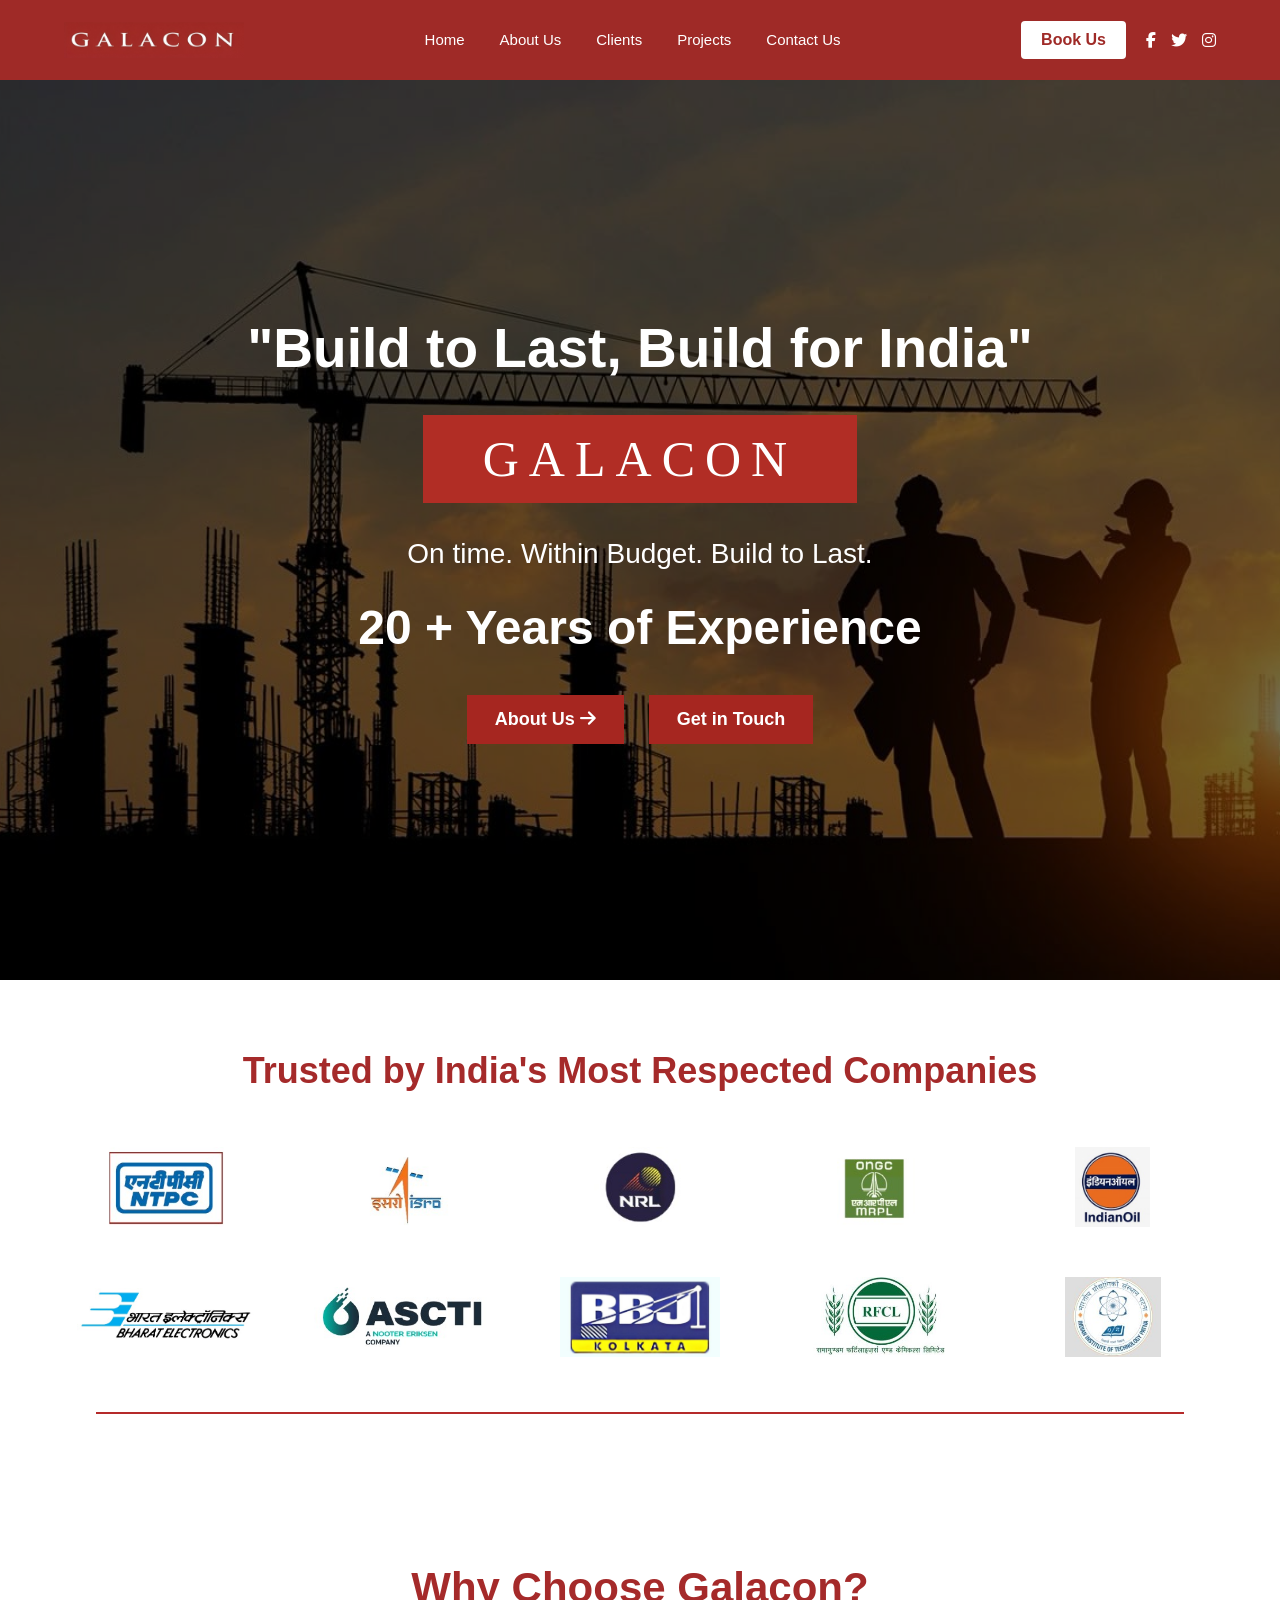
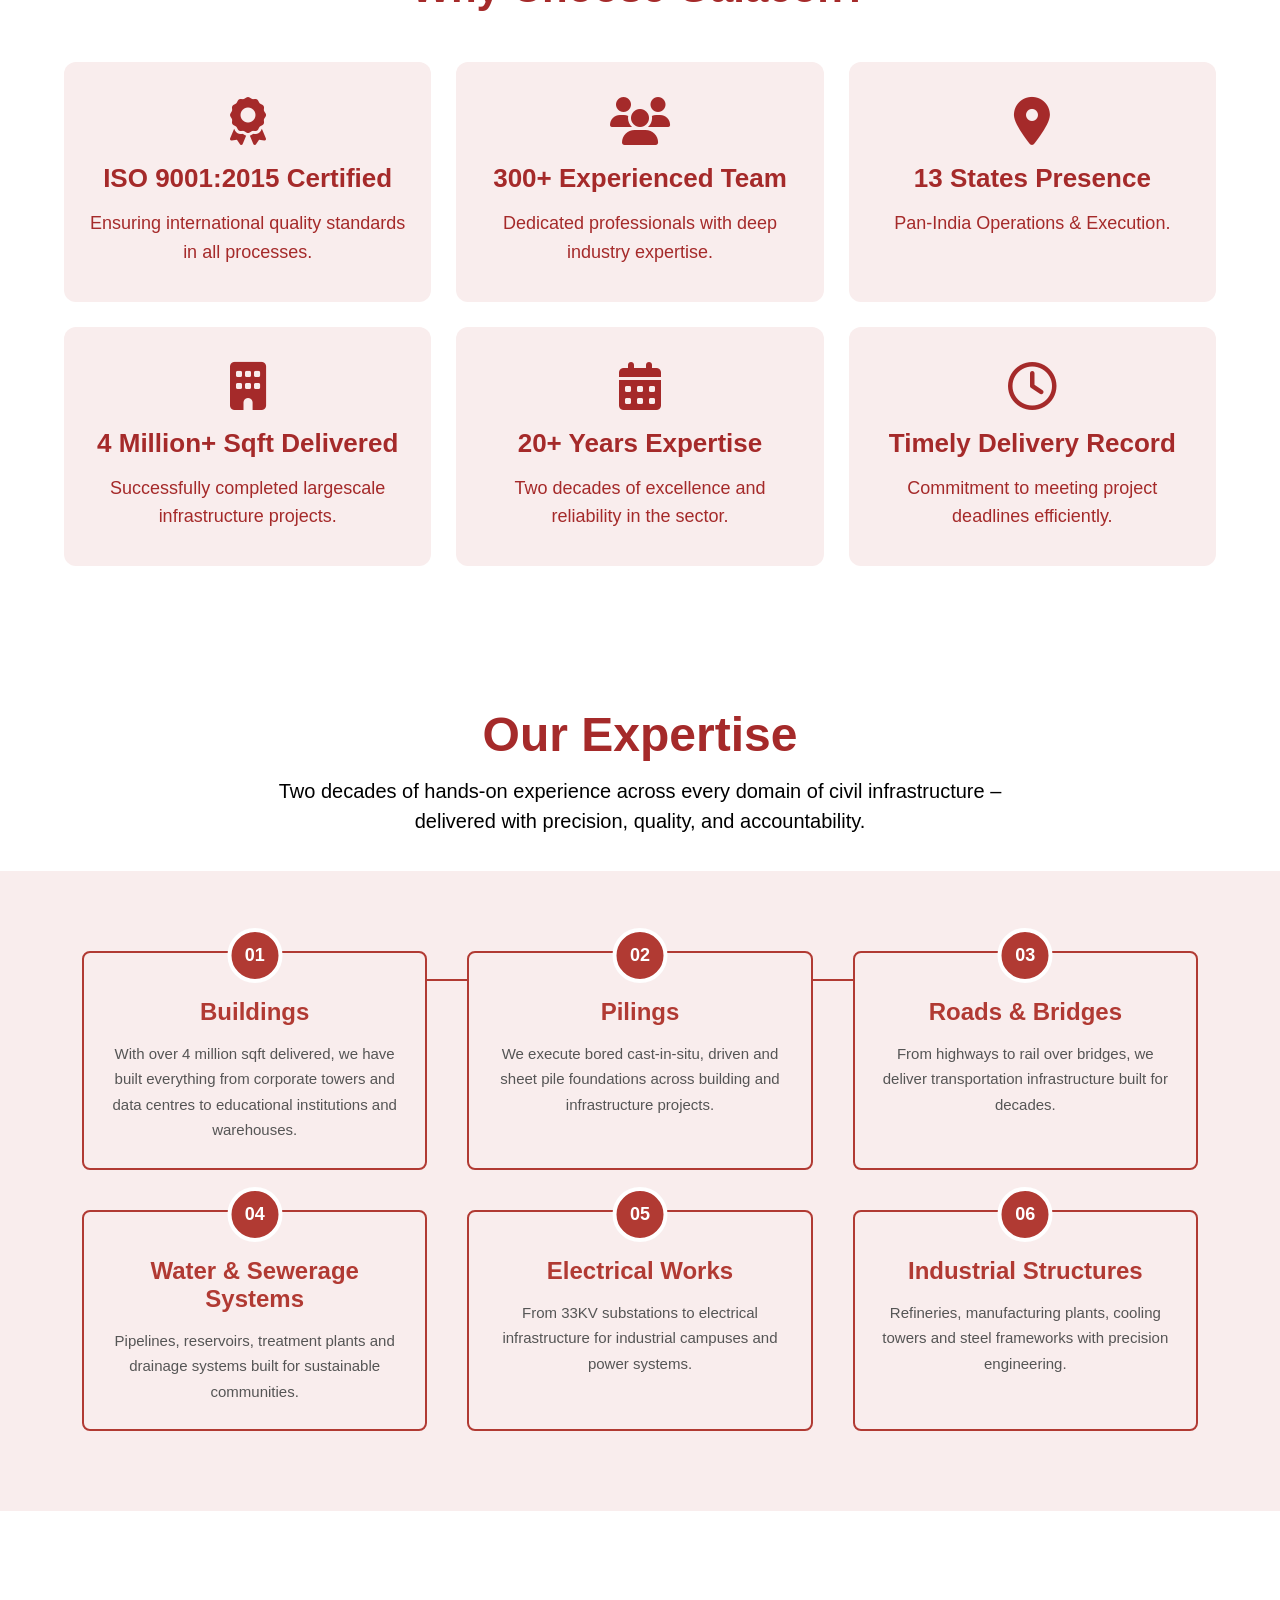
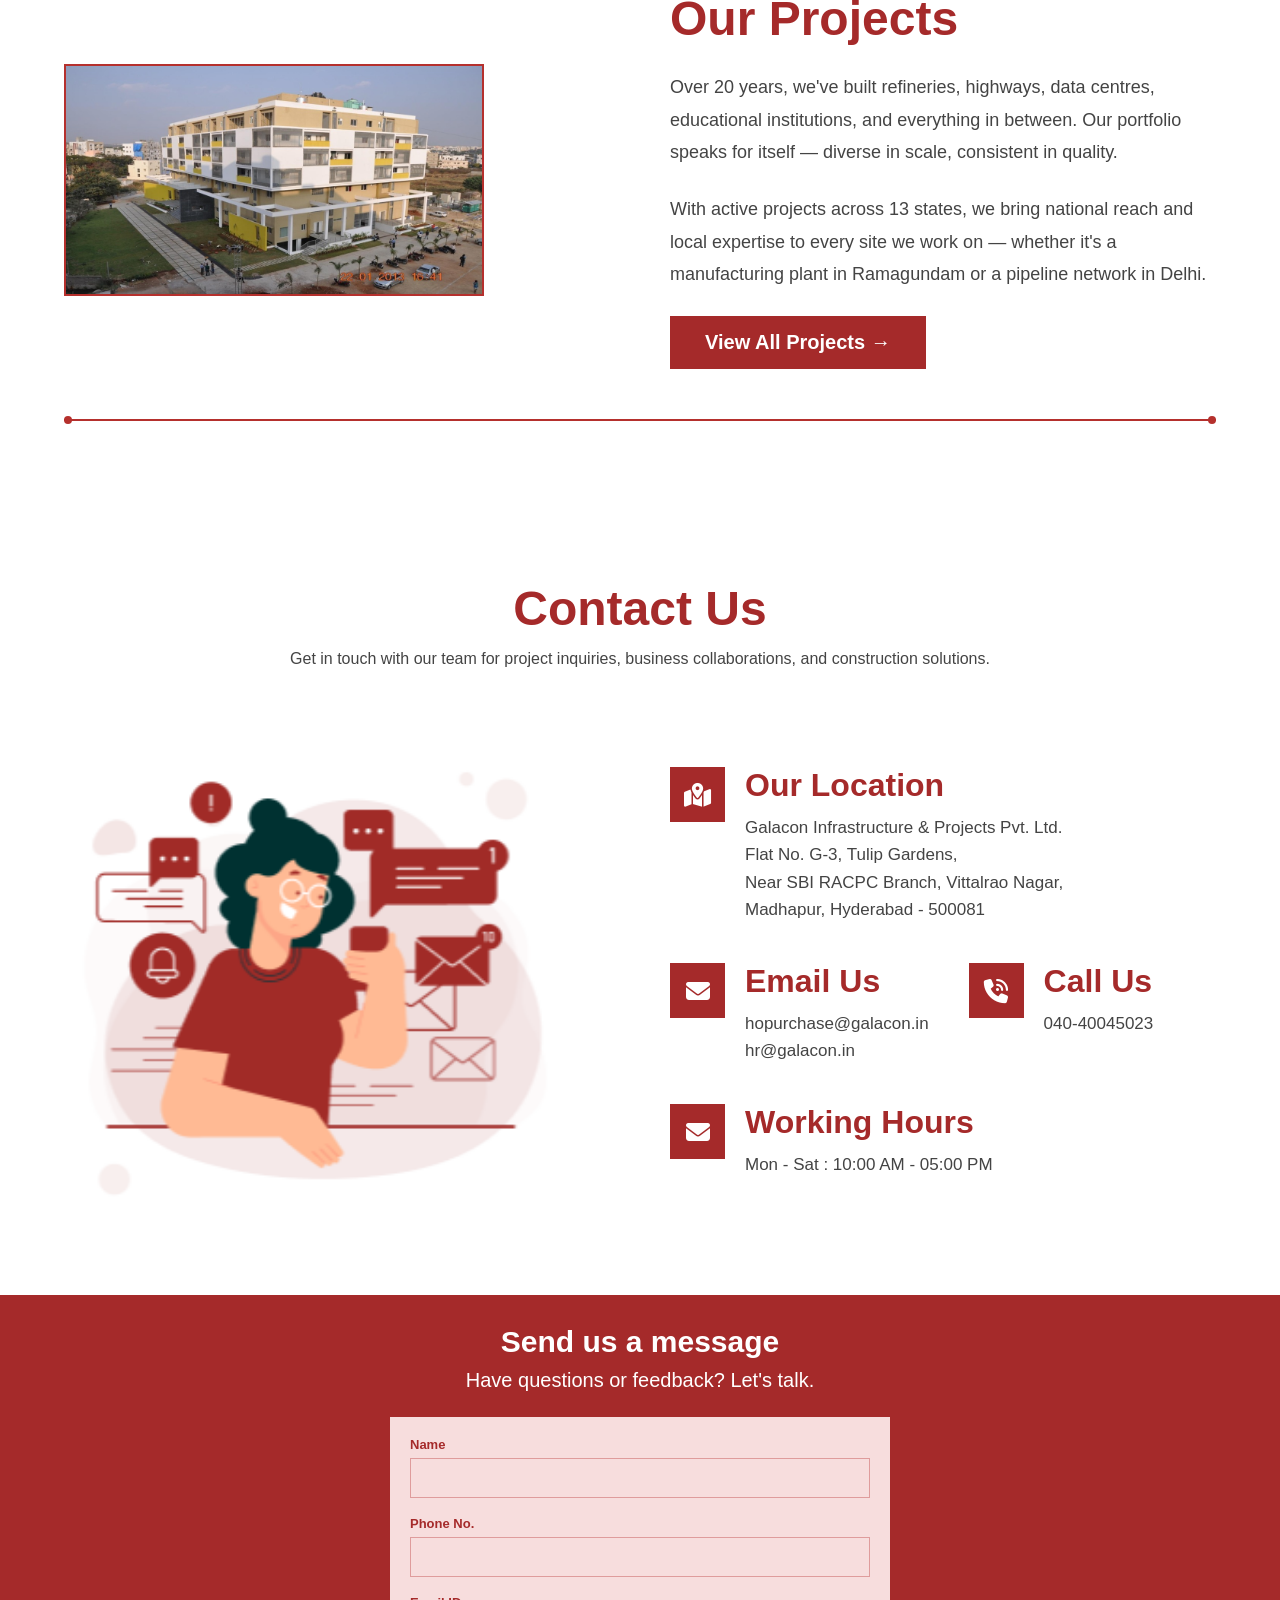
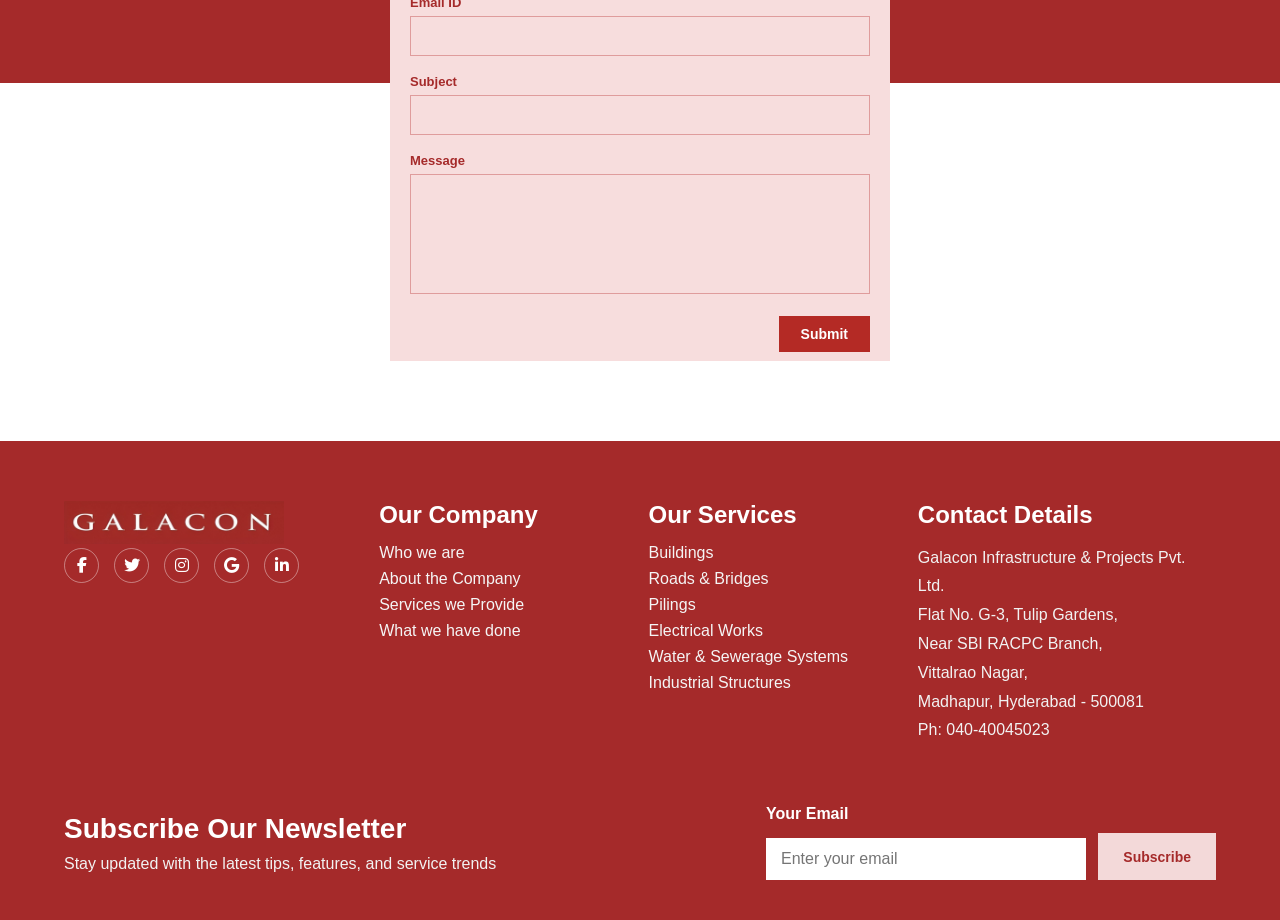
<file: index.html>
<!DOCTYPE html>
<html lang="en">
<head>
    <meta charset="UTF-8">
    <meta name="viewport" content="width=device-width, initial-scale=1.0">
    <title>Galacon</title>
    <link rel="stylesheet" href="style.css">
    <link rel="stylesheet" href="https://cdnjs.cloudflare.com/ajax/libs/font-awesome/6.5.2/css/all.min.css">
</head>
<body>

<header>
    <div class="navbar">
        <!-- <div class="logo">GALACON</div> -->
          <a href="index.html" class="header-logo-link">
                   <img src="Galacon 1.jpg" alt="GALACON Logo" class="header-logo">
</a>

        <ul class="nav-links">
            <li><a href="index.html">Home</a></li>
            <li><a href="about.html">About Us</a></li>
            <li><a href="#">Clients</a></li>
            <li><a href="projects.html">Projects</a></li>
            <li><a href="contact.html">Contact Us</a></li>
        </ul>

        <div class="right-side">
            <a href="#" class="book-btn">Book Us</a>

            <div class="social-icons">
                <i class="fab fa-facebook-f"></i>
                <i class="fab fa-twitter"></i>
                <i class="fab fa-instagram"></i>
            </div>
        </div>
    </div>
</header>


<section class="hero">
    <div class="overlay"></div>

    <div class="hero-content">
        <h1>"Build to Last, Build for India"</h1>

        <div class="hero-logo">
            GALACON
        </div>

        <p>On time. Within Budget. Build to Last.</p>

        <h2>20 + Years of Experience</h2>

        <div class="buttons">
            <a href="about.html" class="btn">About Us <i class="fa-solid fa-arrow-right"></i></a>
            <a href="contact.html" class="btn">Get in Touch</a>
        </div>
    </div>
</section>

<!-- Trusted Companies Section -->
<section class="trusted-section">
    <div class="container">

        <h2>Trusted by India's Most Respected Companies</h2>

        <div class="company-grid">

            <div class="company">
                <img src="client-logo-1.png" alt="NTPC">
            </div>

            <div class="company">
                <img src="client-logo-2.png" alt="ISRO">
            </div>

            <div class="company">
                <img src="client-logo-3.png" alt="NRL">
            </div>

            <div class="company">
                <img src="client-logo-4.png" alt="ONGC">
            </div>

            <div class="company">
                <img src="client-logo-5.png" alt="Indian Oil">
            </div>

            <div class="company">
                <img src="client-logo-6.png" alt="BEL">
            </div>

            <div class="company">
                <img src="client-logo-7.png" alt="ASCTI">
            </div>

            <div class="company">
                <img src="client-logo-8.png" alt="BBJ">
            </div>

            <div class="company">
                <img src="client-logo-9.png" alt="RFCL">
            </div>

            <div class="company">
                <img src="client-logo-10.png" alt="Client">
            </div>

        </div>

    </div>
</section>

<!-- Why Choose Section -->

<section class="why-choose">
    <div class="container">

        <h2>Why Choose Galacon?</h2>

        <div class="choose-grid">

            <div class="card">
                <i class="fas fa-award"></i>
                <h3>ISO 9001:2015 Certified</h3>
                <p>Ensuring international quality standards in all processes.</p>
            </div>

            <div class="card">
                <i class="fas fa-users"></i>
                <h3>300+ Experienced Team</h3>
                <p>Dedicated professionals with deep industry expertise.</p>
            </div>

            <div class="card">
                <i class="fas fa-map-marker-alt"></i>
                <h3>13 States Presence</h3>
                <p>Pan-India Operations & Execution.</p>
            </div>

            <div class="card">
                <i class="fas fa-building"></i>
                <h3>4 Million+ Sqft Delivered</h3>
                <p>Successfully completed largescale infrastructure projects.</p>
            </div>

            <div class="card">
                <i class="fas fa-calendar-alt"></i>
                <h3>20+ Years Expertise</h3>
                <p>Two decades of excellence and reliability in the sector.</p>
            </div>

            <div class="card">
                <i class="far fa-clock"></i>
                <h3>Timely Delivery Record</h3>
                <p>Commitment to meeting project deadlines efficiently.</p>
            </div>

        </div>

    </div>
</section>

<section class="expertise-heading">
    <div class="container">

        <h2>Our Expertise</h2>

        <p>
            Two decades of hands-on experience across every domain of civil infrastructure –
            delivered with precision, quality, and accountability.
        </p>

    </div>
</section>

<section class="cards-6">
    <div class="container">

        <div class="timeline">

            <div class="timeline-box">
                <span class="number">01</span>
                <h3>Buildings</h3>
                <p>
                    With over 4 million sqft delivered, we have built everything
                    from corporate towers and data centres to educational
                    institutions and warehouses.
                </p>
            </div>

            <div class="timeline-box">
                <span class="number">02</span>
                <h3>Pilings</h3>
                <p>
                    We execute bored cast-in-situ, driven and sheet pile
                    foundations across building and infrastructure projects.
                </p>
            </div>

            <div class="timeline-box">
                <span class="number">03</span>
                <h3>Roads & Bridges</h3>
                <p>
                    From highways to rail over bridges, we deliver transportation
                    infrastructure built for decades.
                </p>
            </div>

            <div class="timeline-box">
                <span class="number">04</span>
                <h3>Water & Sewerage Systems</h3>
                <p>
                    Pipelines, reservoirs, treatment plants and drainage systems
                    built for sustainable communities.
                </p>
            </div>

            <div class="timeline-box">
                <span class="number">05</span>
                <h3>Electrical Works</h3>
                <p>
                    From 33KV substations to electrical infrastructure for
                    industrial campuses and power systems.
                </p>
            </div>

            <div class="timeline-box">
                <span class="number">06</span>
                <h3>Industrial Structures</h3>
                <p>
                    Refineries, manufacturing plants, cooling towers and steel
                    frameworks with precision engineering.
                </p>
            </div>

        </div>
</div>

</section>

<section class="projects-section">
    <div class="container">

        <div class="projects-content">

            <div class="project-image">
                <img src="College Building - Sri Chaitanya IAS Academy.png" alt="Our Project">
            </div>

            <div class="project-text">
                <h2>Our Projects</h2>

                <p>
                    Over 20 years, we've built refineries, highways, data centres,
                    educational institutions, and everything in between. Our
                    portfolio speaks for itself — diverse in scale, consistent in
                    quality.
                </p>

                <p>
                    With active projects across 13 states, we bring national reach
                    and local expertise to every site we work on — whether it's a
                    manufacturing plant in Ramagundam or a pipeline network in
                    Delhi.
                </p>

                <a href="projects.html" class="project-btn">
                    View All Projects <span>&rarr;</span>
                </a>

            </div>

        </div>

        <div class="bottom-line"></div>

    </div>
</section>

<section class="contact-section">
    <div class="container">

        <h2>Contact Us</h2>

        <p class="sub-heading">
            Get in touch with our team for project inquiries, business collaborations,
            and construction solutions.
        </p>

        <div class="contact-wrapper">

            <!-- Left Image -->
            <div class="contact-image">
                <img src="contact.png" alt="Contact Illustration">
            </div>

            <!-- Right Content -->
            <div class="contact-info">

                <div class="info-box location">
                    <div class="icon">
                        <i class="fas fa-map-marked-alt"></i>
                    </div>

                    <div class="text">
                        <h3>Our Location</h3>
                        <p>
                            Galacon Infrastructure & Projects Pvt. Ltd.<br>
                            Flat No. G-3, Tulip Gardens,<br>
                            Near SBI RACPC Branch, Vittalrao Nagar,<br>
                            Madhapur, Hyderabad - 500081
                        </p>
                    </div>
                </div>

                <div class="info-row">

                    <div class="info-box">
                        <div class="icon">
                            <i class="fas fa-envelope"></i>
                        </div>

                        <div class="text">
                            <h3>Email Us</h3>
                            <p>hopurchase@galacon.in</p>
                            <p>hr@galacon.in</p>
                        </div>
                    </div>

                    <div class="info-box">
                        <div class="icon">
                            <i class="fas fa-phone-volume"></i>
                        </div>

                        <div class="text">
                            <h3>Call Us</h3>
                            <p>040-40045023</p>
                        </div>
                    </div>

                </div>

                <div class="info-box">
                    <div class="icon">
                        <i class="fas fa-envelope"></i>
                    </div>

                    <div class="text">
                        <h3>Working Hours</h3>
                        <p>Mon - Sat : 10:00 AM - 05:00 PM</p>
                    </div>
                </div>

            </div>

        </div>

    </div>
</section>


<!-- <section class="contact-form-section">

    <div class="heading">
        <h2>Send us a message</h2>
        <p>Have questions or feedback? Let's talk.</p>
    </div>

    <div class="form-container">

        <form id="contactForm">

            <div class="input-group">
                <label>Name</label>
                <input type="text" id="name">
            </div>

            <div class="input-group">
                <label>Phone No.</label>
                <input type="tel" id="phone">
            </div>

            <div class="input-group">
                <label>Email ID</label>
                <input type="email" id="email">
            </div>

            <div class="input-group">
                <label>Subject</label>
                <input type="text" id="subject">
            </div>

            <div class="input-group">
                <label>Message</label>
                <textarea id="message"></textarea>
            </div>

            <button type="submit">Submit</button>

        </form>

    </div>


</section> -->

<section class="contact-form-section">
    <div class="contact-container">

        <h2>Send us a message</h2>
        <p>Have questions or feedback? Let's talk.</p>

        <form>

            <div class="form-group">
                <label>Name</label>
                <input type="text">
            </div>

            <div class="form-group">
                <label>Phone No.</label>
                <input type="text">
            </div>

            <div class="form-group">
                <label>Email ID</label>
                <input type="email">
            </div>

            <div class="form-group">
                <label>Subject</label>
                <input type="text">
            </div>

            <div class="form-group">
                <label>Message</label>
                <textarea rows="5"></textarea>
            </div>

            <button type="submit">Submit</button>

        </form>

    </div>
</section>

<footer class="footer">

    <div class="container">

        <div class="footer-grid">

            <!-- Logo -->
            <div class="footer-col">
                <!-- <h2 class="logo">GALACON</h2> -->
                     <a href="index.html" class="footer-logo-link">
                   <img src="Galacon 1.jpg" alt="GALACON Logo" class="footer-logo">
</a>


                <div class="social-icons">
                    <a href="#"><i class="fab fa-facebook-f"></i></a>
                    <a href="#"><i class="fab fa-twitter"></i></a>
                    <a href="#"><i class="fab fa-instagram"></i></a>
                    <a href="#"><i class="fab fa-google"></i></a>
                    <a href="#"><i class="fab fa-linkedin-in"></i></a>
                </div>
            </div>

            <!-- Company -->
            <div class="footer-col">
                <h3>Our Company</h3>

                <ul>
                    <li><a href="#">Who we are</a></li>
                    <li><a href="#">About the Company</a></li>
                    <li><a href="#">Services we Provide</a></li>
                    <li><a href="#">What we have done</a></li>
                </ul>
            </div>

            <!-- Services -->
            <div class="footer-col">
                <h3>Our Services</h3>

                <ul>
                    <li><a href="#">Buildings</a></li>
                    <li><a href="#">Roads & Bridges</a></li>
                    <li><a href="#">Pilings</a></li>
                    <li><a href="#">Electrical Works</a></li>
                    <li><a href="#">Water & Sewerage Systems</a></li>
                    <li><a href="#">Industrial Structures</a></li>
                </ul>
            </div>

            <!-- Contact -->
            <div class="footer-col">
                <h3>Contact Details</h3>

                <p>
                    Galacon Infrastructure & Projects Pvt. Ltd.<br>
                    Flat No. G-3, Tulip Gardens,<br>
                    Near SBI RACPC Branch,<br>
                    Vittalrao Nagar,<br>
                    Madhapur, Hyderabad - 500081<br>
                    Ph: 040-40045023
                </p>
            </div>

        </div>

        <div class="newsletter">

            <div class="newsletter-text">
                <h3>Subscribe Our Newsletter</h3>
                <p>Stay updated with the latest tips, features, and service trends</p>
            </div>

            <form id="newsletterForm">

                <div class="email-box">
                    <label>Your Email</label>

                    <div class="input-group">
                        <input type="email" id="email" placeholder="Enter your email">

                        <button type="submit">Subscribe</button>
                    </div>
                </div>

            </form>

        </div>

    </div>

</footer>



</body>
</html>
</file>
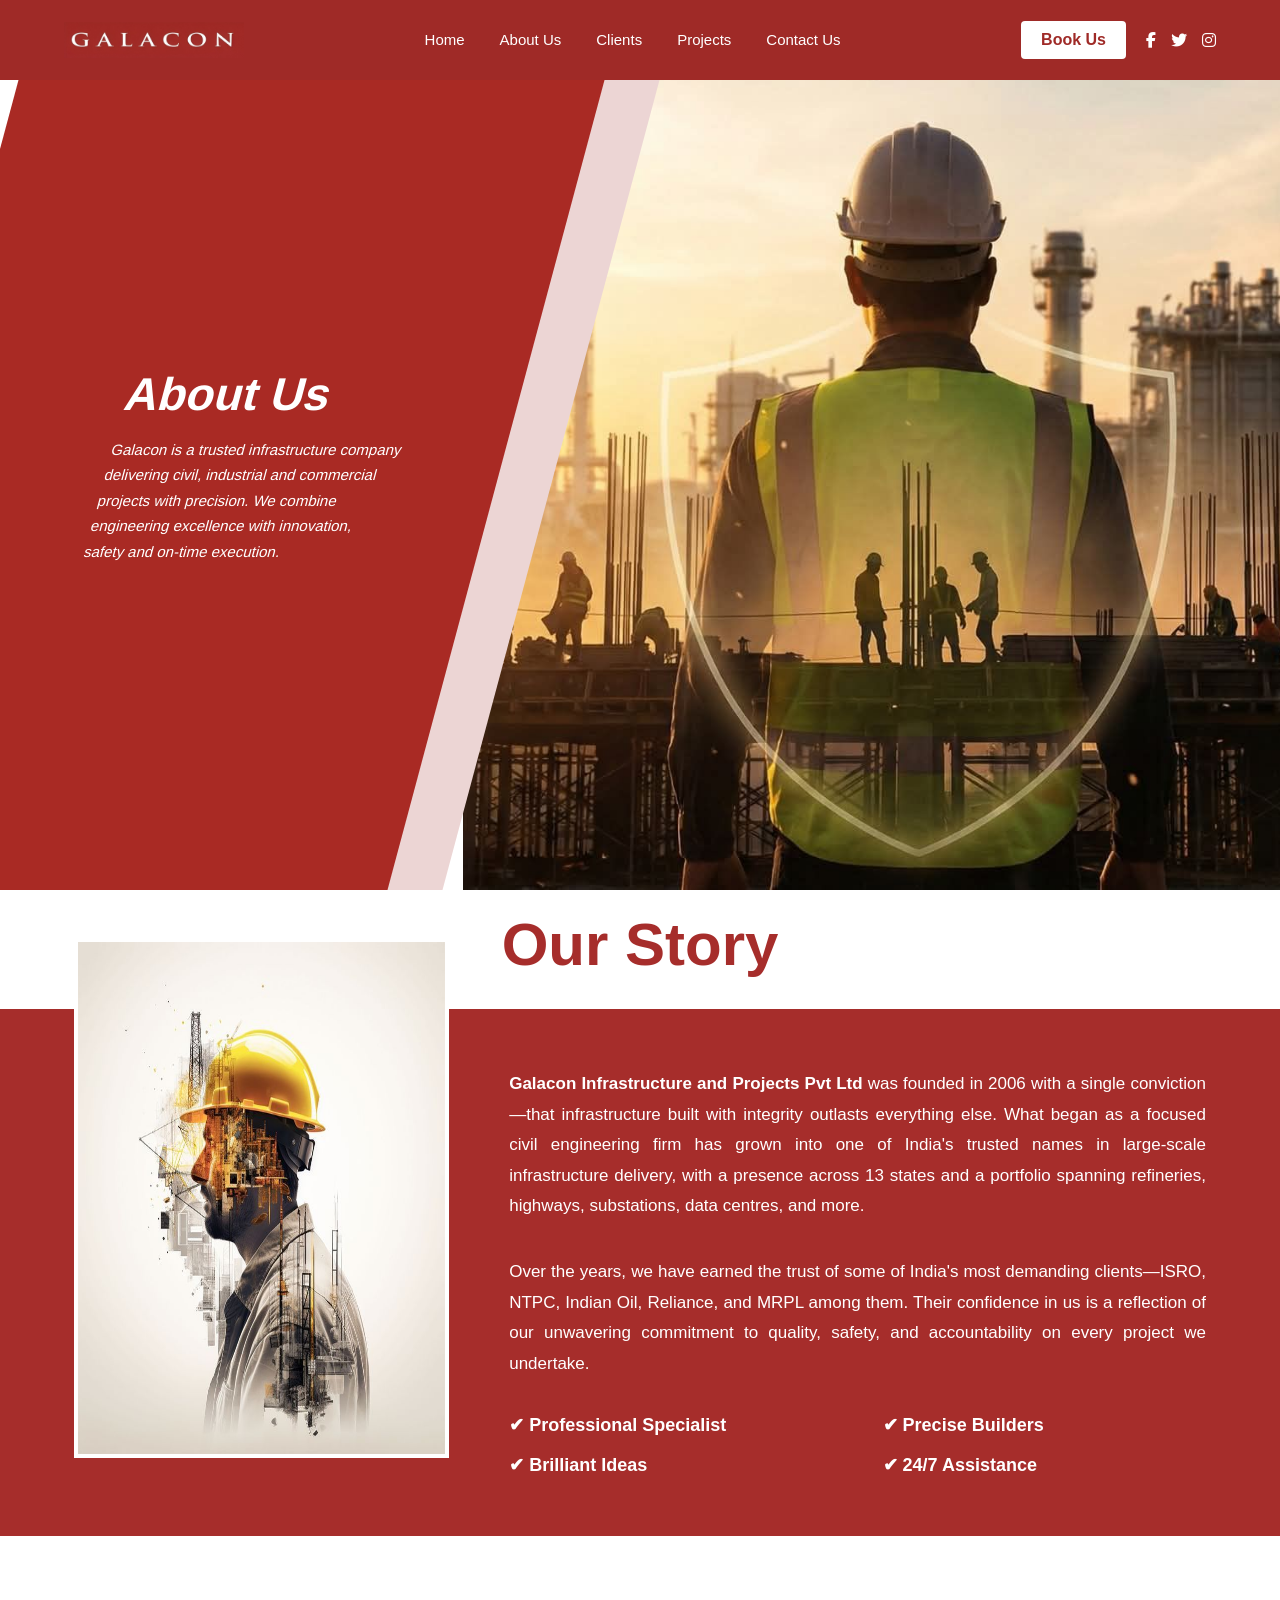
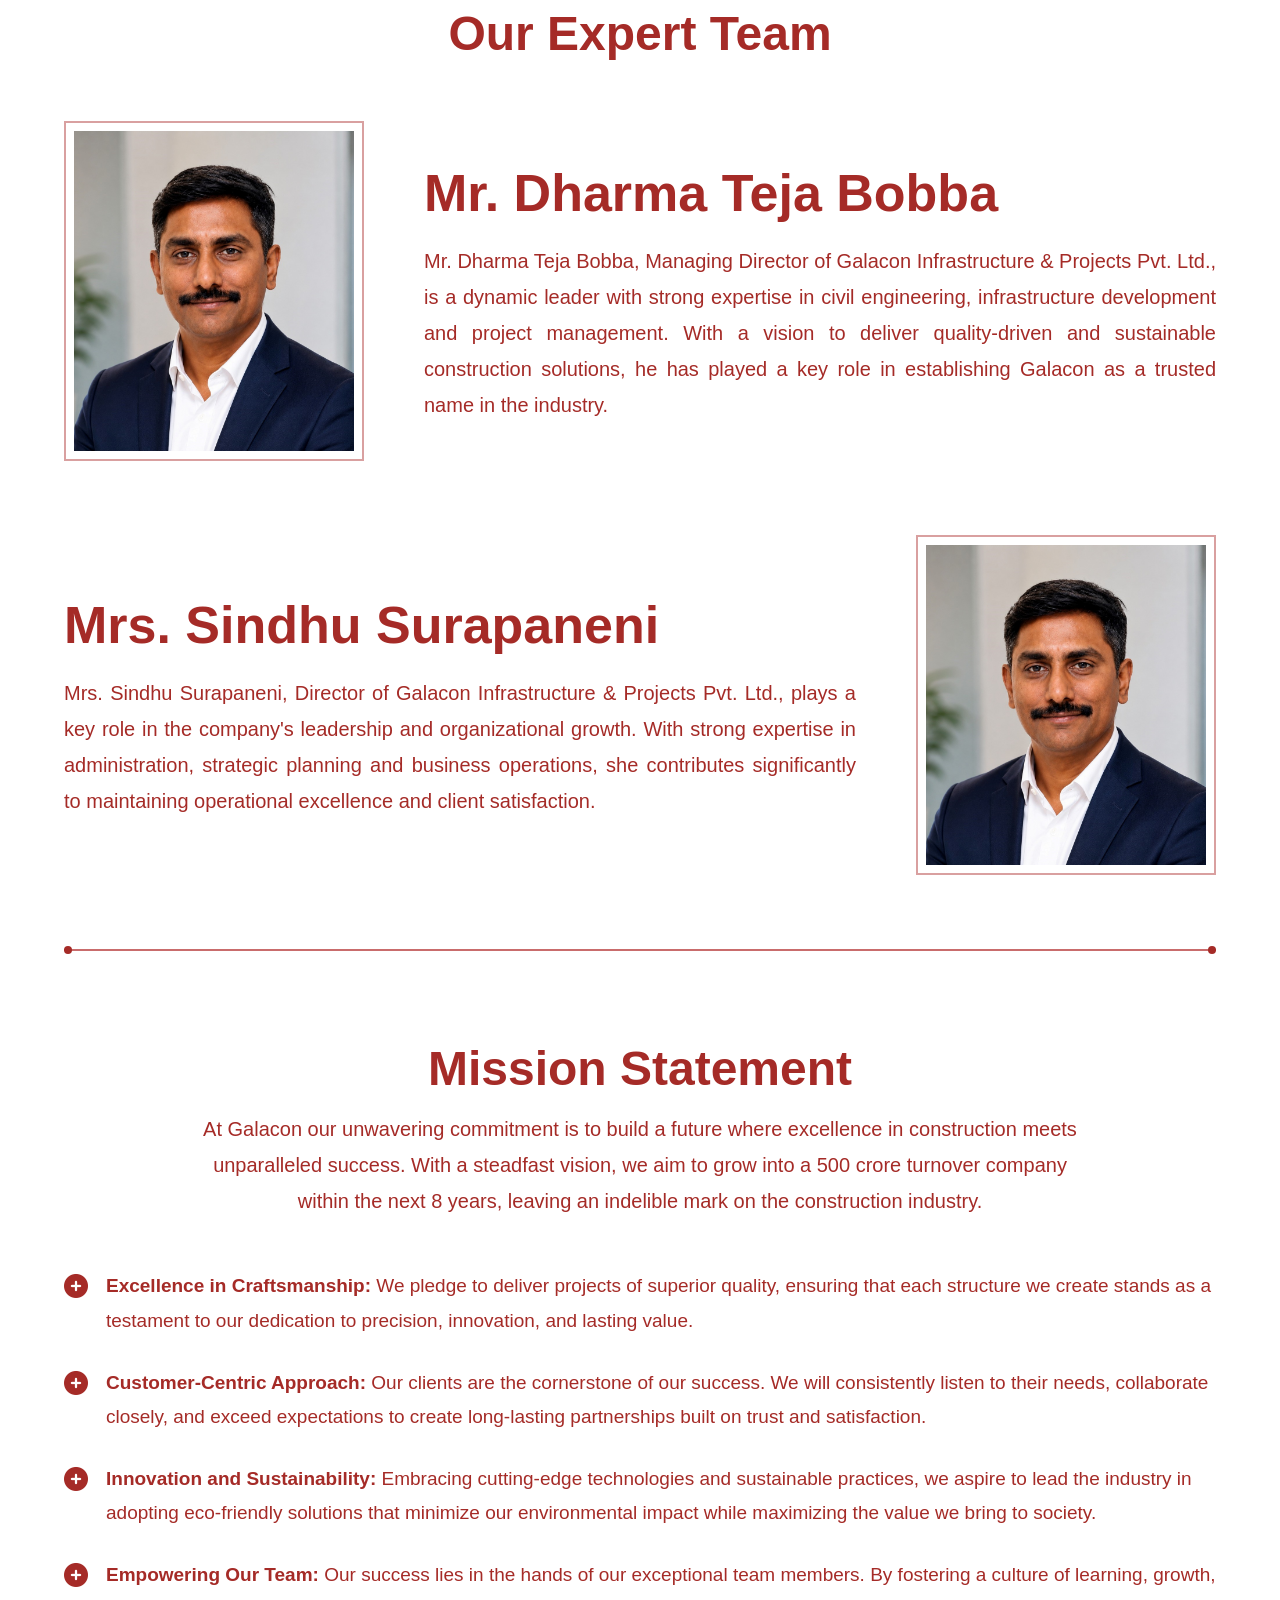
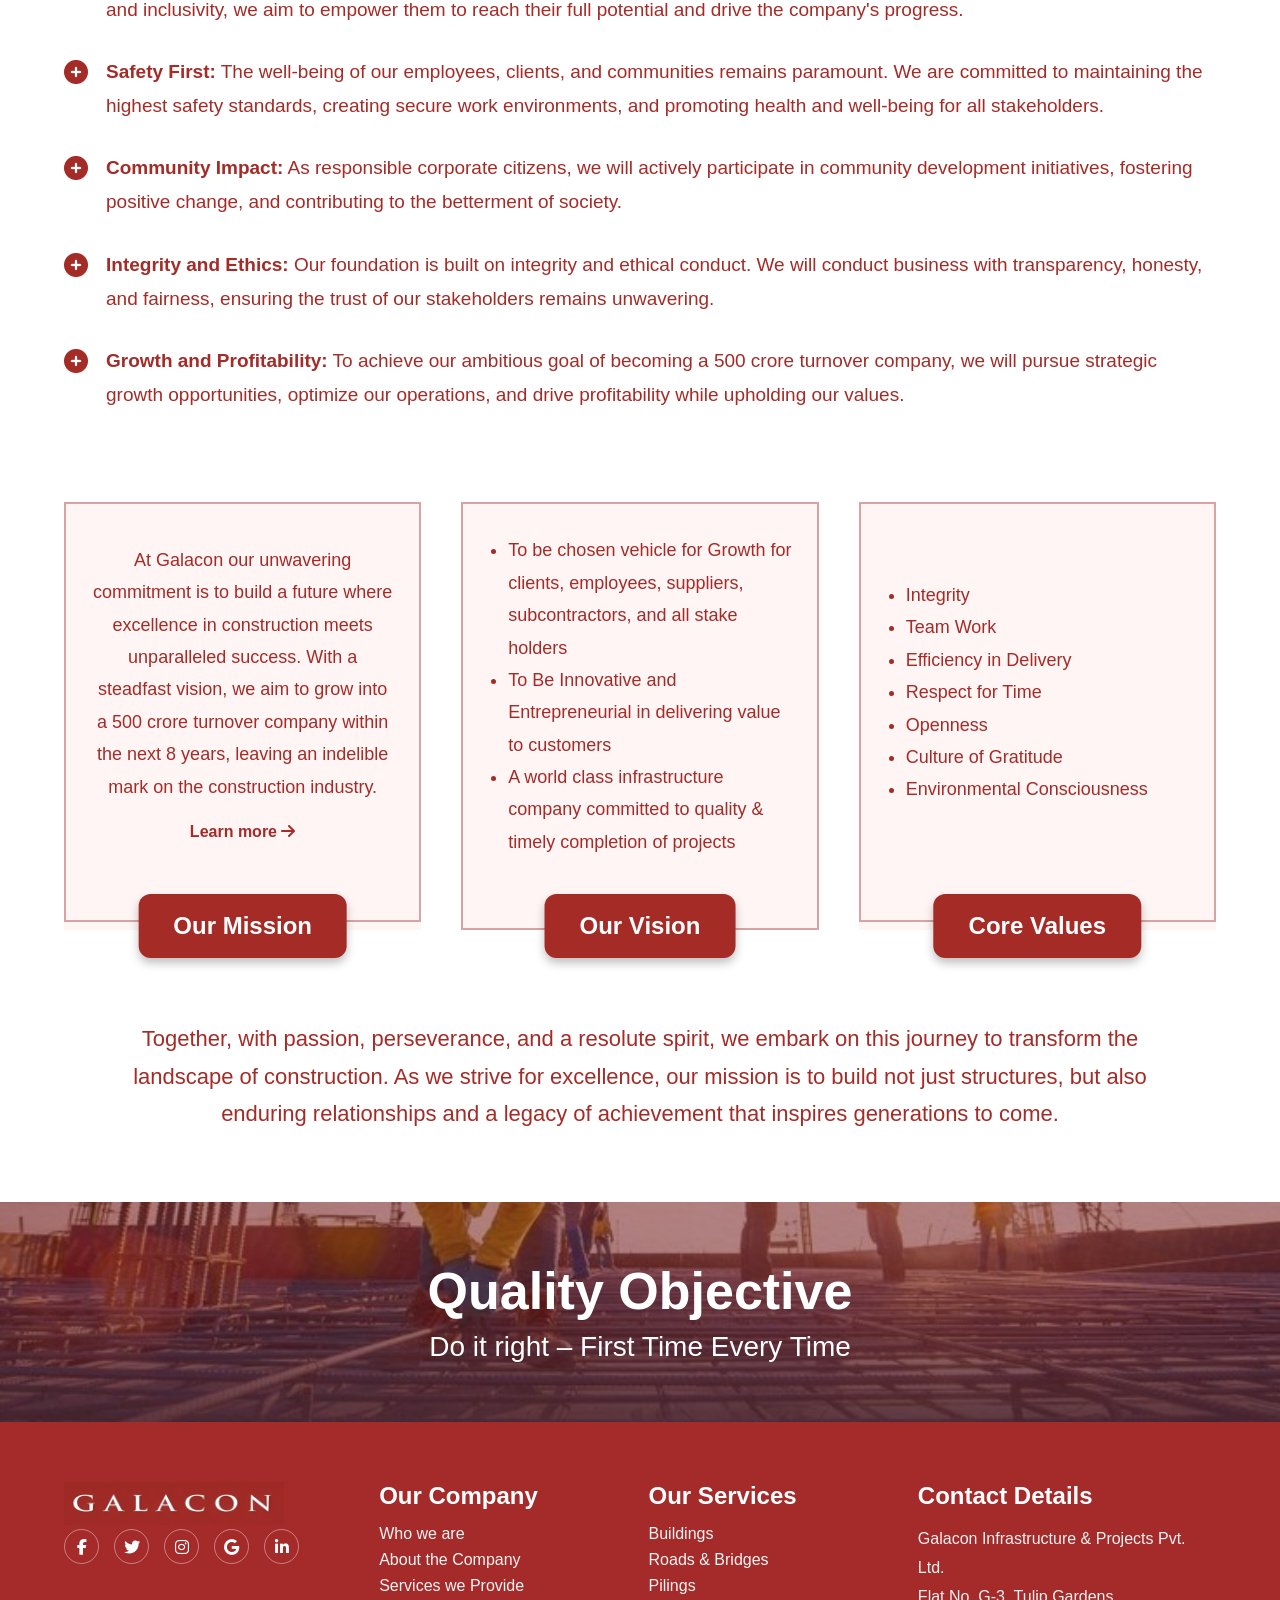
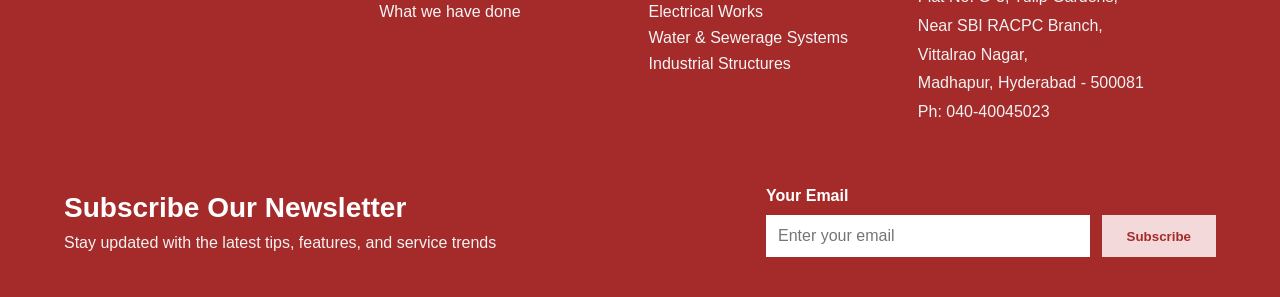
<file: about.html>
<!DOCTYPE html>
<html lang="en">
<head>
    <meta charset="UTF-8">
    <meta name="viewport" content="width=device-width, initial-scale=1.0">
    <title>About Us - GALACON</title>

    <link rel="stylesheet" href="about.css">

    <!-- Font Awesome -->
    <link rel="stylesheet"
        href="https://cdnjs.cloudflare.com/ajax/libs/font-awesome/6.5.2/css/all.min.css">
</head>
<body>

<header>
    <div class="navbar">
        <!-- <div class="logo">GALACON</div> -->
          <a href="index.html" class="header-logo-link">
                   <img src="Galacon 1.jpg" alt="GALACON Logo" class="header-logo">
</a>

        <ul class="nav-links">
            <li><a href="index.html">Home</a></li>
            <li><a href="about.html">About Us</a></li>
            <li><a href="#">Clients</a></li>
            <li><a href="projects.html">Projects</a></li>
            <li><a href="contact.html">Contact Us</a></li>
        </ul>

        <div class="right-side">
            <a href="#" class="book-btn">Book Us</a>

            <div class="social-icons">
                <i class="fab fa-facebook-f"></i>
                <i class="fab fa-twitter"></i>
                <i class="fab fa-instagram"></i>
            </div>
        </div>
    </div>
</header>

<!-- About Banner -->

<!-- <section class="about-banner">

    <div class="left-content">

        <h1>About Us</h1>

        <p>
            Galacon is a trusted infrastructure company delivering civil,
            industrial and commercial projects with precision.
            We combine engineering excellence with innovation,
            safety and on-time execution.
        </p>

    </div>

        <div class="white-strip"></div> <!-changed-->


    <!--- <div class="right-image">

        <img src="aboutus-banner.png" alt="Construction">

    </div>

</section> -->

<section class="projects-banner">

    <!-- Left Content -->
    <div class="left-panel">

        <div class="content">

            <h1>About Us</h1>

            <p>
                 Galacon is a trusted infrastructure company delivering civil,
            industrial and commercial projects with precision.
            We combine engineering excellence with innovation,
            safety and on-time execution.
            </p>

            <!-- <a href="projects.html">
                Recent Projects
                <span>➜</span>
            </a> -->

        </div>

    </div>

    <!-- White Strip -->
    <div class="white-strip"></div>

    <!-- Right Image -->
    <div class="right-panel">
        <img src="aboutus-banner.png" alt="">
    </div>

</section>



<section class="title-section">
    <h2>Our Story</h2>
</section>

<section class="story-section">

    <div class="story-wrapper">

        <div class="story-image">
            <img src="ourstory.png" alt="Our Story">
        </div>

        <div class="story-content">

            <p>
                <strong>Galacon Infrastructure and Projects Pvt Ltd</strong> was founded in 2006
                with a single conviction—that infrastructure built with integrity
                outlasts everything else. What began as a focused civil engineering
                firm has grown into one of India's trusted names in large-scale
                infrastructure delivery, with a presence across 13 states and a
                portfolio spanning refineries, highways, substations, data centres,
                and more.
            </p>

            <p>
                Over the years, we have earned the trust of some of India's most
                demanding clients—ISRO, NTPC, Indian Oil, Reliance, and MRPL among
                them. Their confidence in us is a reflection of our unwavering
                commitment to quality, safety, and accountability on every project
                we undertake.
            </p>

            <div class="feature-list">

                <div>✔ Professional Specialist</div>
                <div>✔ Precise Builders</div>

                <div>✔ Brilliant Ideas</div>
                <div>✔ 24/7 Assistance</div>

            </div>

        </div>

    </div>

</section>

<section class="team-section">

    <div class="container">

        <h2 class="team-title">Our Expert Team</h2>

        <!-- Member 1 -->

        <div class="team-row">

            <div class="team-image">
                <img src="Mr. Dharma Teja Bobba.png" alt="Mr. Dharma Teja Bobba">
            </div>

            <div class="team-content">

                <h3>Mr. Dharma Teja Bobba</h3>


                <p>
                    Mr. Dharma Teja Bobba, Managing Director of Galacon Infrastructure &
                    Projects Pvt. Ltd., is a dynamic leader with strong expertise in
                    civil engineering, infrastructure development and project management.
                    With a vision to deliver quality-driven and sustainable construction
                    solutions, he has played a key role in establishing Galacon as a
                    trusted name in the industry.
                </p>

            </div>

        </div>

        <!-- Member 2 -->

        <div class="team-row reverse">

            <div class="team-image">
                <img src="Mr. Dharma Teja Bobba.png" alt="Mrs. Sindhu Surapaneni">
            </div>

            <div class="team-content">

                <h3>Mrs. Sindhu Surapaneni</h3>


                <p>
                    Mrs. Sindhu Surapaneni, Director of Galacon Infrastructure &
                    Projects Pvt. Ltd., plays a key role in the company's leadership
                    and organizational growth. With strong expertise in administration,
                    strategic planning and business operations, she contributes
                    significantly to maintaining operational excellence and client
                    satisfaction.
                </p>

            </div>

            <!-- <div class="team-image">
                <img src="images/sindhu.jpg" alt="Mrs. Sindhu Surapaneni">
            </div> -->

        </div>

        <div class="bottom-line"></div>

    </div>

</section>

<section class="mission-section">

    <div class="container">

        <h2>Mission Statement</h2>

        <p class="mission-intro">
            At Galacon our unwavering commitment is to build a future where excellence in construction
            meets unparalleled success. With a steadfast vision, we aim to grow into a 500 crore turnover
            company within the next 8 years, leaving an indelible mark on the construction industry.
        </p>

        <div class="mission-list">

            <div class="mission-item">
                <i class="fas fa-plus-circle"></i>
                <p><strong>Excellence in Craftsmanship:</strong> We pledge to deliver projects of superior quality, ensuring that each structure we create stands as a testament to our dedication to precision, innovation, and lasting value.</p>
            </div>

            <div class="mission-item">
                <i class="fas fa-plus-circle"></i>
                <p><strong>Customer-Centric Approach:</strong> Our clients are the cornerstone of our success. We will consistently listen to their needs, collaborate closely, and exceed expectations to create long-lasting partnerships built on trust and satisfaction.</p>
            </div>

            <div class="mission-item">
                <i class="fas fa-plus-circle"></i>
                <p><strong>Innovation and Sustainability:</strong> Embracing cutting-edge technologies and sustainable practices, we aspire to lead the industry in adopting eco-friendly solutions that minimize our environmental impact while maximizing the value we bring to society.</p>
            </div>

            <div class="mission-item">
                <i class="fas fa-plus-circle"></i>
                <p><strong>Empowering Our Team:</strong> Our success lies in the hands of our exceptional team members. By fostering a culture of learning, growth, and inclusivity, we aim to empower them to reach their full potential and drive the company's progress.</p>
            </div>

            <div class="mission-item">
                <i class="fas fa-plus-circle"></i>
                <p><strong>Safety First:</strong> The well-being of our employees, clients, and communities remains paramount. We are committed to maintaining the highest safety standards, creating secure work environments, and promoting health and well-being for all stakeholders.</p>
            </div>

            <div class="mission-item">
                <i class="fas fa-plus-circle"></i>
                <p><strong>Community Impact:</strong> As responsible corporate citizens, we will actively participate in community development initiatives, fostering positive change, and contributing to the betterment of society.</p>
            </div>

            <div class="mission-item">
                <i class="fas fa-plus-circle"></i>
                <p><strong>Integrity and Ethics:</strong> Our foundation is built on integrity and ethical conduct. We will conduct business with transparency, honesty, and fairness, ensuring the trust of our stakeholders remains unwavering.</p>
            </div>

            <div class="mission-item">
                <i class="fas fa-plus-circle"></i>
                <p><strong>Growth and Profitability:</strong> To achieve our ambitious goal of becoming a 500 crore turnover company, we will pursue strategic growth opportunities, optimize our operations, and drive profitability while upholding our values.</p>
            </div>

        </div>

    </div>

</section>

<section class="mission-vision">

    <div class="container">

        <div class="mv-grid">

            <!-- Mission -->

            <div class="mv-card">

                <div class="mv-content">
                    <p>
                        At Galacon our unwavering commitment is to build a future
                        where excellence in construction meets unparalleled success.
                        With a steadfast vision, we aim to grow into a 500 crore
                        turnover company within the next 8 years, leaving an
                        indelible mark on the construction industry.
                    </p>

                    <a href="#">Learn more <i class="fas fa-arrow-right"></i></a>
                </div>

                <div class="mv-title">
                    Our Mission
                </div>

            </div>

            <!-- Vision -->

            <div class="mv-card">

                <div class="mv-content">

                    <ul>
                        <li>To be chosen vehicle for Growth for clients, employees, suppliers, subcontractors, and all stake holders</li>

                        <li>To Be Innovative and Entrepreneurial in delivering value to customers</li>

                        <li>A world class infrastructure company committed to quality & timely completion of projects</li>
                    </ul>

                </div>

                <div class="mv-title">
                    Our Vision
                </div>

            </div>

            <!-- Values -->

            <div class="mv-card">

                <div class="mv-content">

                    <ul>
                        <li>Integrity</li>
                        <li>Team Work</li>
                        <li>Efficiency in Delivery</li>
                        <li>Respect for Time</li>
                        <li>Openness</li>
                        <li>Culture of Gratitude</li>
                        <li>Environmental Consciousness</li>
                    </ul>

                </div>

                <div class="mv-title">
                    Core Values
                </div>

            </div>

        </div>

        <p class="bottom-text">
            Together, with passion, perseverance, and a resolute spirit,
            we embark on this journey to transform the landscape of construction.
            As we strive for excellence, our mission is to build not just
            structures, but also enduring relationships and a legacy of
            achievement that inspires generations to come.
        </p>

    </div>

</section>

<section class="quality-objective">
    <div class="overlay">
        <h2>Quality Objective</h2>
        <p>Do it right – First Time Every Time</p>
    </div>
</section>


<footer class="footer">

    <div class="container">

        <div class="footer-grid">

            <!-- Logo -->
            <div class="footer-col">
                <!-- <h2 class="logo">GALACON</h2> -->
                     <a href="index.html" class="footer-logo-link">
                   <img src="Galacon 1.jpg" alt="GALACON Logo" class="footer-logo">
</a>


                <div class="social-icons">
                    <a href="#"><i class="fab fa-facebook-f"></i></a>
                    <a href="#"><i class="fab fa-twitter"></i></a>
                    <a href="#"><i class="fab fa-instagram"></i></a>
                    <a href="#"><i class="fab fa-google"></i></a>
                    <a href="#"><i class="fab fa-linkedin-in"></i></a>
                </div>
            </div>

            <!-- Company -->
            <div class="footer-col">
                <h3>Our Company</h3>

                <ul>
                    <li><a href="#">Who we are</a></li>
                    <li><a href="#">About the Company</a></li>
                    <li><a href="#">Services we Provide</a></li>
                    <li><a href="#">What we have done</a></li>
                </ul>
            </div>

            <!-- Services -->
            <div class="footer-col">
                <h3>Our Services</h3>

                <ul>
                    <li><a href="#">Buildings</a></li>
                    <li><a href="#">Roads & Bridges</a></li>
                    <li><a href="#">Pilings</a></li>
                    <li><a href="#">Electrical Works</a></li>
                    <li><a href="#">Water & Sewerage Systems</a></li>
                    <li><a href="#">Industrial Structures</a></li>
                </ul>
            </div>

            <!-- Contact -->
            <div class="footer-col">
                <h3>Contact Details</h3>

                <p>
                    Galacon Infrastructure & Projects Pvt. Ltd.<br>
                    Flat No. G-3, Tulip Gardens,<br>
                    Near SBI RACPC Branch,<br>
                    Vittalrao Nagar,<br>
                    Madhapur, Hyderabad - 500081<br>
                    Ph: 040-40045023
                </p>
            </div>

        </div>

        <div class="newsletter">

            <div class="newsletter-text">
                <h3>Subscribe Our Newsletter</h3>
                <p>Stay updated with the latest tips, features, and service trends</p>
            </div>

            <form id="newsletterForm">

                <div class="email-box">
                    <label>Your Email</label>

                    <div class="input-group">
                        <input type="email" id="email" placeholder="Enter your email">

                        <button type="submit">Subscribe</button>
                    </div>
                </div>

            </form>

        </div>

    </div>

</footer>



</body>
</html>
</file>
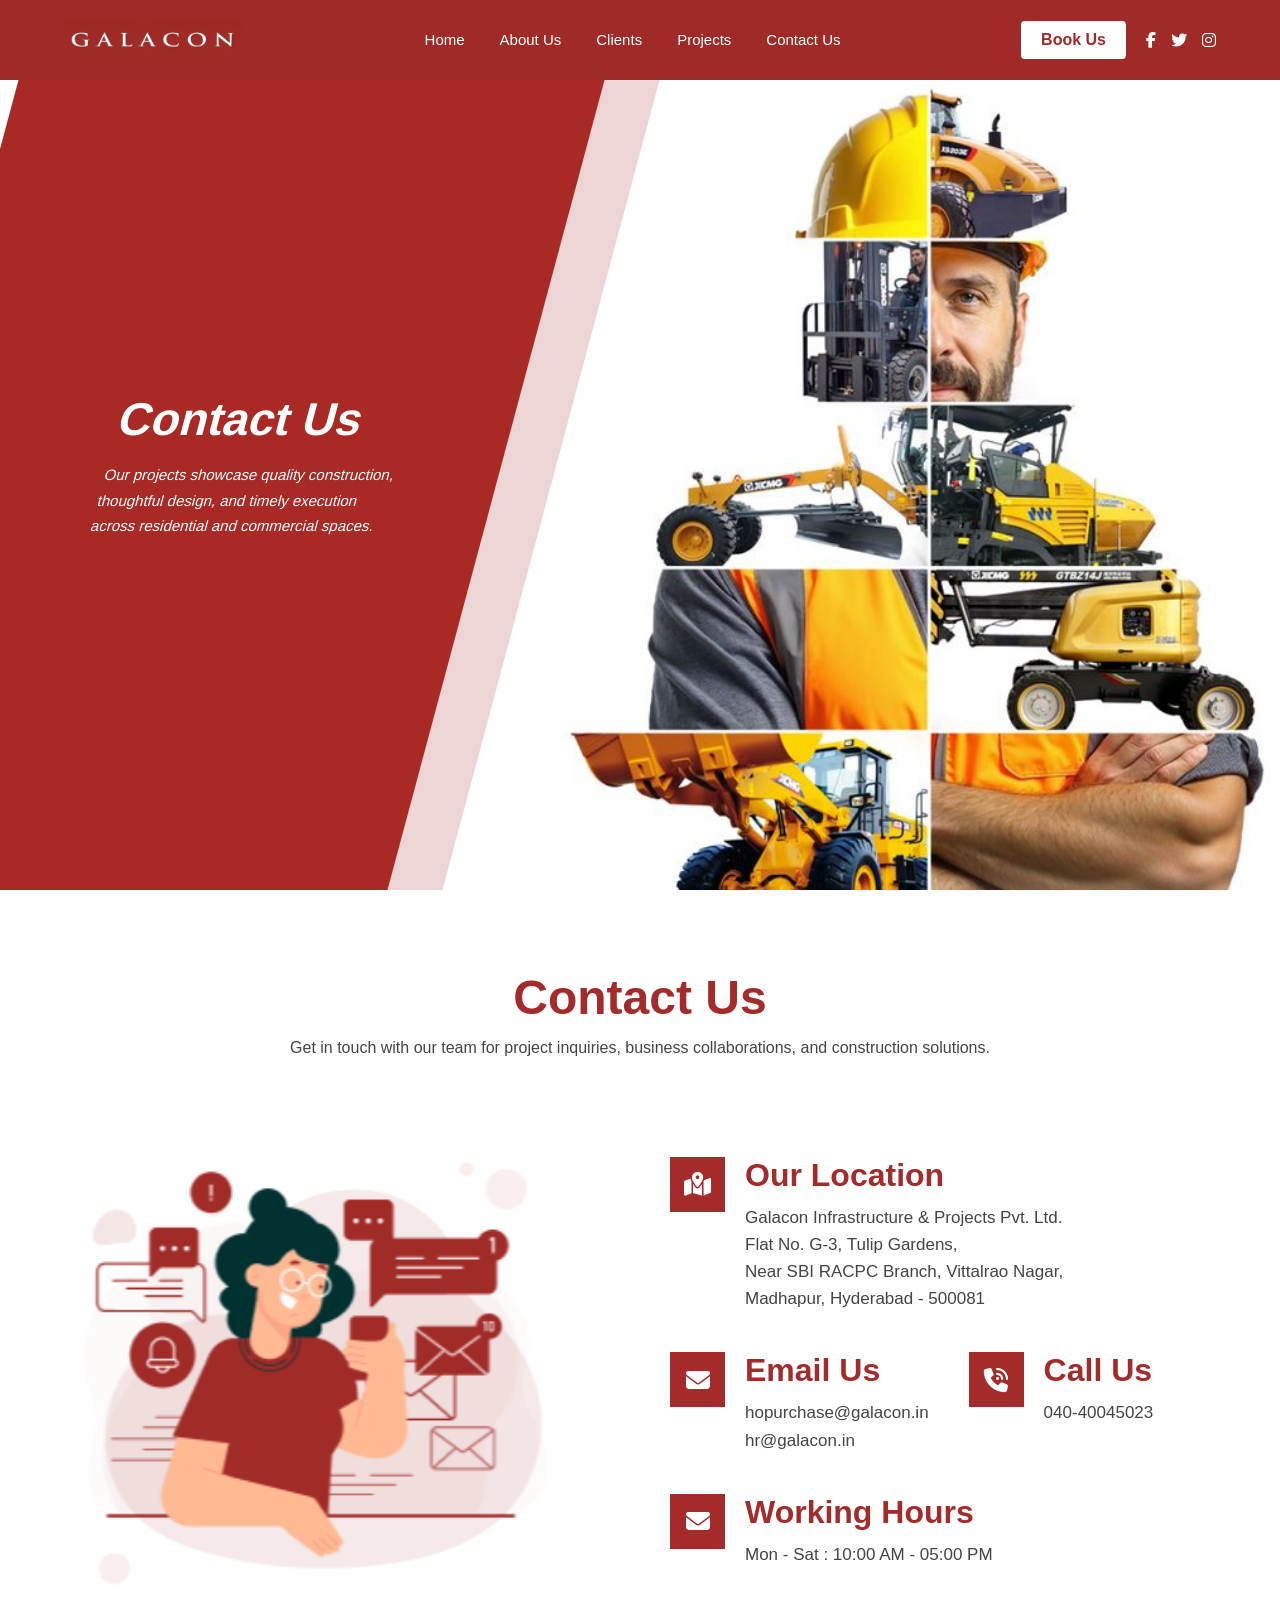
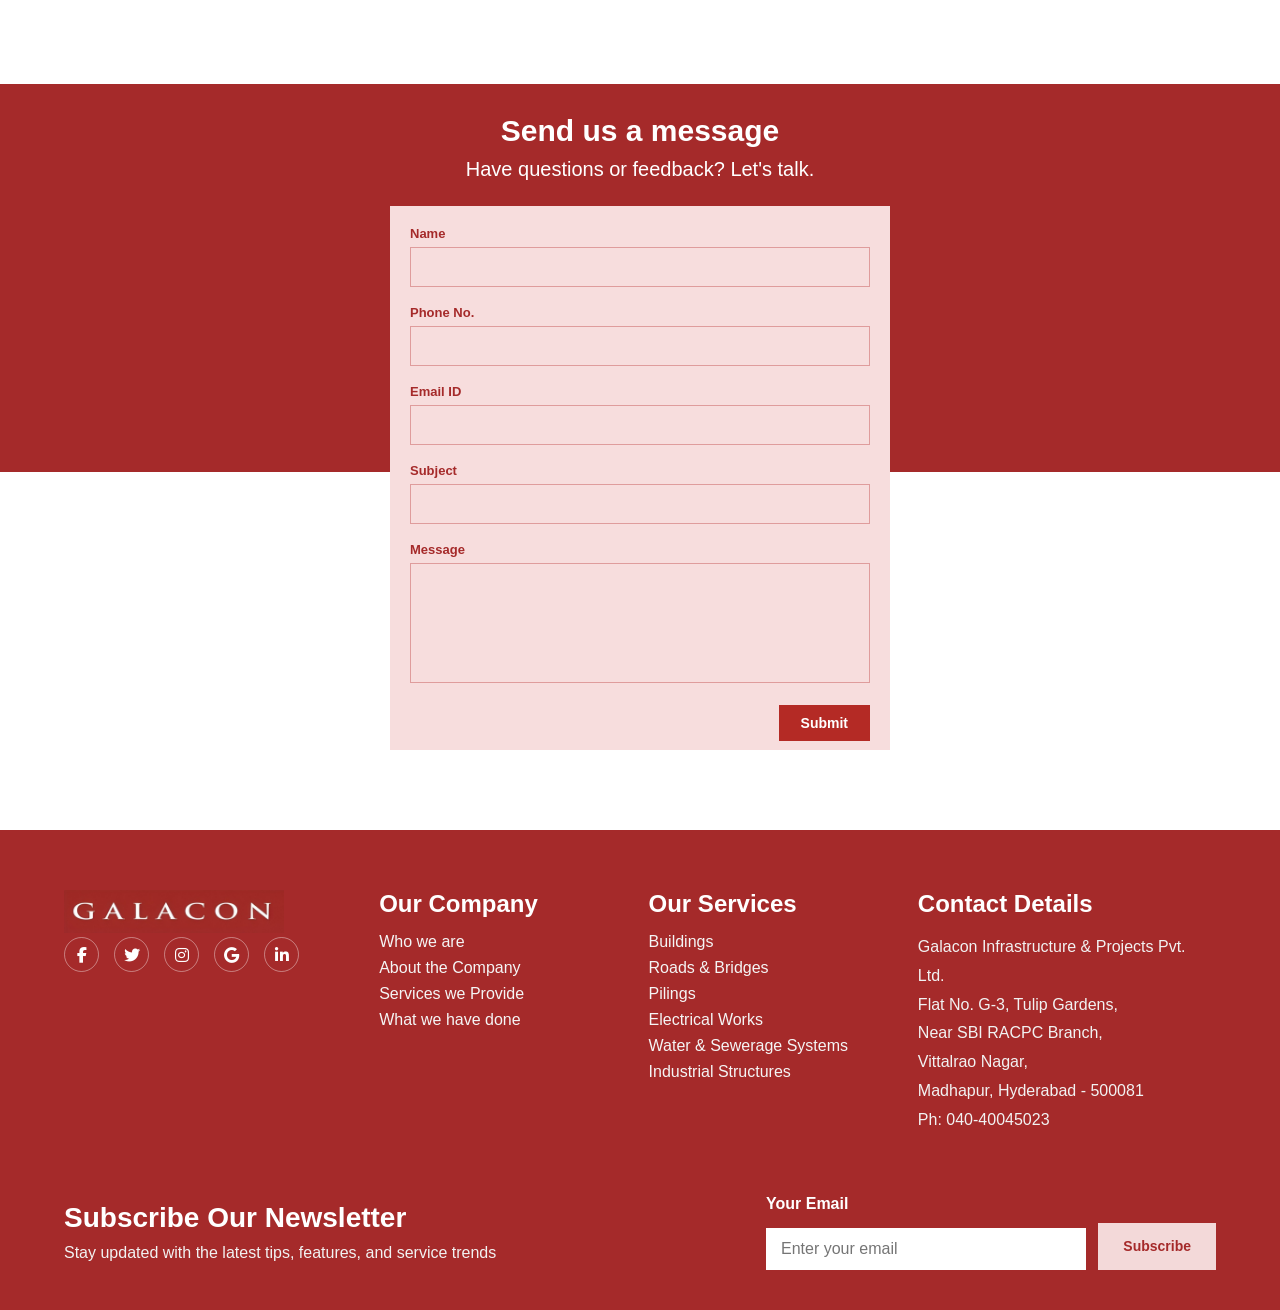
<file: contact.html>
<!DOCTYPE html>
<html lang="en">
<head>
    <meta charset="UTF-8">
    <meta name="viewport" content="width=device-width, initial-scale=1.0">
    <title>Contact Us-Galacon</title>
    <link rel="stylesheet" href="contact.css">
    <link rel="stylesheet" href="https://cdnjs.cloudflare.com/ajax/libs/font-awesome/6.5.2/css/all.min.css">
</head>
<body>

<header>
    <div class="navbar">
        <!-- <div class="logo">GALACON</div> -->
          <a href="index.html" class="header-logo-link">
                   <img src="Galacon 1.jpg" alt="GALACON Logo" class="header-logo">
</a>

        <ul class="nav-links">
            <li><a href="index.html">Home</a></li>
            <li><a href="about.html">About Us</a></li>
            <li><a href="#">Clients</a></li>
            <li><a href="projects.html">Projects</a></li>
            <li><a href="contact.html">Contact Us</a></li>
        </ul>

        <div class="right-side">
            <a href="#" class="book-btn">Book Us</a>

            <div class="social-icons">
                <i class="fab fa-facebook-f"></i>
                <i class="fab fa-twitter"></i>
                <i class="fab fa-instagram"></i>
            </div>
        </div>
    </div>
</header>

<section class="projects-banner">

    <!-- Left Content -->
    <div class="left-panel">

        <div class="content">

            <h1>Contact Us</h1>

            <p>Our projects showcase quality 
                construction, thoughtful design, and
                timely execution across residential 
                and commercial spaces.
            </p>

            <!-- <a href="projects.html">
                Recent Projects
                <span>➜</span>
            </a> -->

        </div>

    </div>

    <!-- White Strip -->
    <div class="white-strip"></div>

    <!-- Right Image -->
    <div class="right-panel">
        <img src="contactus-banner.png" alt="">
    </div>

</section>

<section class="contact-section">
    <div class="container">

        <h2>Contact Us</h2>

        <p class="sub-heading">
            Get in touch with our team for project inquiries, business collaborations,
            and construction solutions.
        </p>

        <div class="contact-wrapper">

            <!-- Left Image -->
            <div class="contact-image">
                <img src="contact.png" alt="Contact Illustration">
            </div>

            <!-- Right Content -->
            <div class="contact-info">

                <div class="info-box location">
                    <div class="icon">
                        <i class="fas fa-map-marked-alt"></i>
                    </div>

                    <div class="text">
                        <h3>Our Location</h3>
                        <p>
                            Galacon Infrastructure & Projects Pvt. Ltd.<br>
                            Flat No. G-3, Tulip Gardens,<br>
                            Near SBI RACPC Branch, Vittalrao Nagar,<br>
                            Madhapur, Hyderabad - 500081
                        </p>
                    </div>
                </div>

                <div class="info-row">

                    <div class="info-box">
                        <div class="icon">
                            <i class="fas fa-envelope"></i>
                        </div>

                        <div class="text">
                            <h3>Email Us</h3>
                            <p>hopurchase@galacon.in</p>
                            <p>hr@galacon.in</p>
                        </div>
                    </div>

                    <div class="info-box">
                        <div class="icon">
                            <i class="fas fa-phone-volume"></i>
                        </div>

                        <div class="text">
                            <h3>Call Us</h3>
                            <p>040-40045023</p>
                        </div>
                    </div>

                </div>

                <div class="info-box">
                    <div class="icon">
                        <i class="fas fa-envelope"></i>
                    </div>

                    <div class="text">
                        <h3>Working Hours</h3>
                        <p>Mon - Sat : 10:00 AM - 05:00 PM</p>
                    </div>
                </div>

            </div>

        </div>

    </div>
</section>


<section class="contact-form-section">
    <div class="contact-container">

        <h2>Send us a message</h2>
        <p>Have questions or feedback? Let's talk.</p>

        <form>

            <div class="form-group">
                <label>Name</label>
                <input type="text">
            </div>

            <div class="form-group">
                <label>Phone No.</label>
                <input type="text">
            </div>

            <div class="form-group">
                <label>Email ID</label>
                <input type="email">
            </div>

            <div class="form-group">
                <label>Subject</label>
                <input type="text">
            </div>

            <div class="form-group">
                <label>Message</label>
                <textarea rows="5"></textarea>
            </div>

            <button type="submit">Submit</button>

        </form>

    </div>
</section>

<footer class="footer">

    <div class="container">

        <div class="footer-grid">

            <!-- Logo -->
            <div class="footer-col">
                <!-- <h2 class="logo">GALACON</h2> -->
                     <a href="index.html" class="footer-logo-link">
                   <img src="Galacon 1.jpg" alt="GALACON Logo" class="footer-logo">
</a>


                <div class="social-icons">
                    <a href="#"><i class="fab fa-facebook-f"></i></a>
                    <a href="#"><i class="fab fa-twitter"></i></a>
                    <a href="#"><i class="fab fa-instagram"></i></a>
                    <a href="#"><i class="fab fa-google"></i></a>
                    <a href="#"><i class="fab fa-linkedin-in"></i></a>
                </div>
            </div>

            <!-- Company -->
            <div class="footer-col">
                <h3>Our Company</h3>

                <ul>
                    <li><a href="#">Who we are</a></li>
                    <li><a href="#">About the Company</a></li>
                    <li><a href="#">Services we Provide</a></li>
                    <li><a href="#">What we have done</a></li>
                </ul>
            </div>

            <!-- Services -->
            <div class="footer-col">
                <h3>Our Services</h3>

                <ul>
                    <li><a href="#">Buildings</a></li>
                    <li><a href="#">Roads & Bridges</a></li>
                    <li><a href="#">Pilings</a></li>
                    <li><a href="#">Electrical Works</a></li>
                    <li><a href="#">Water & Sewerage Systems</a></li>
                    <li><a href="#">Industrial Structures</a></li>
                </ul>
            </div>

            <!-- Contact -->
            <div class="footer-col">
                <h3>Contact Details</h3>

                <p>
                    Galacon Infrastructure & Projects Pvt. Ltd.<br>
                    Flat No. G-3, Tulip Gardens,<br>
                    Near SBI RACPC Branch,<br>
                    Vittalrao Nagar,<br>
                    Madhapur, Hyderabad - 500081<br>
                    Ph: 040-40045023
                </p>
            </div>

        </div>

        <div class="newsletter">

            <div class="newsletter-text">
                <h3>Subscribe Our Newsletter</h3>
                <p>Stay updated with the latest tips, features, and service trends</p>
            </div>

            <form id="newsletterForm">

                <div class="email-box">
                    <label>Your Email</label>

                    <div class="input-group">
                        <input type="email" id="email" placeholder="Enter your email">

                        <button type="submit">Subscribe</button>
                    </div>
                </div>

            </form>

        </div>

    </div>

</footer>



</body>
</html>
</file>
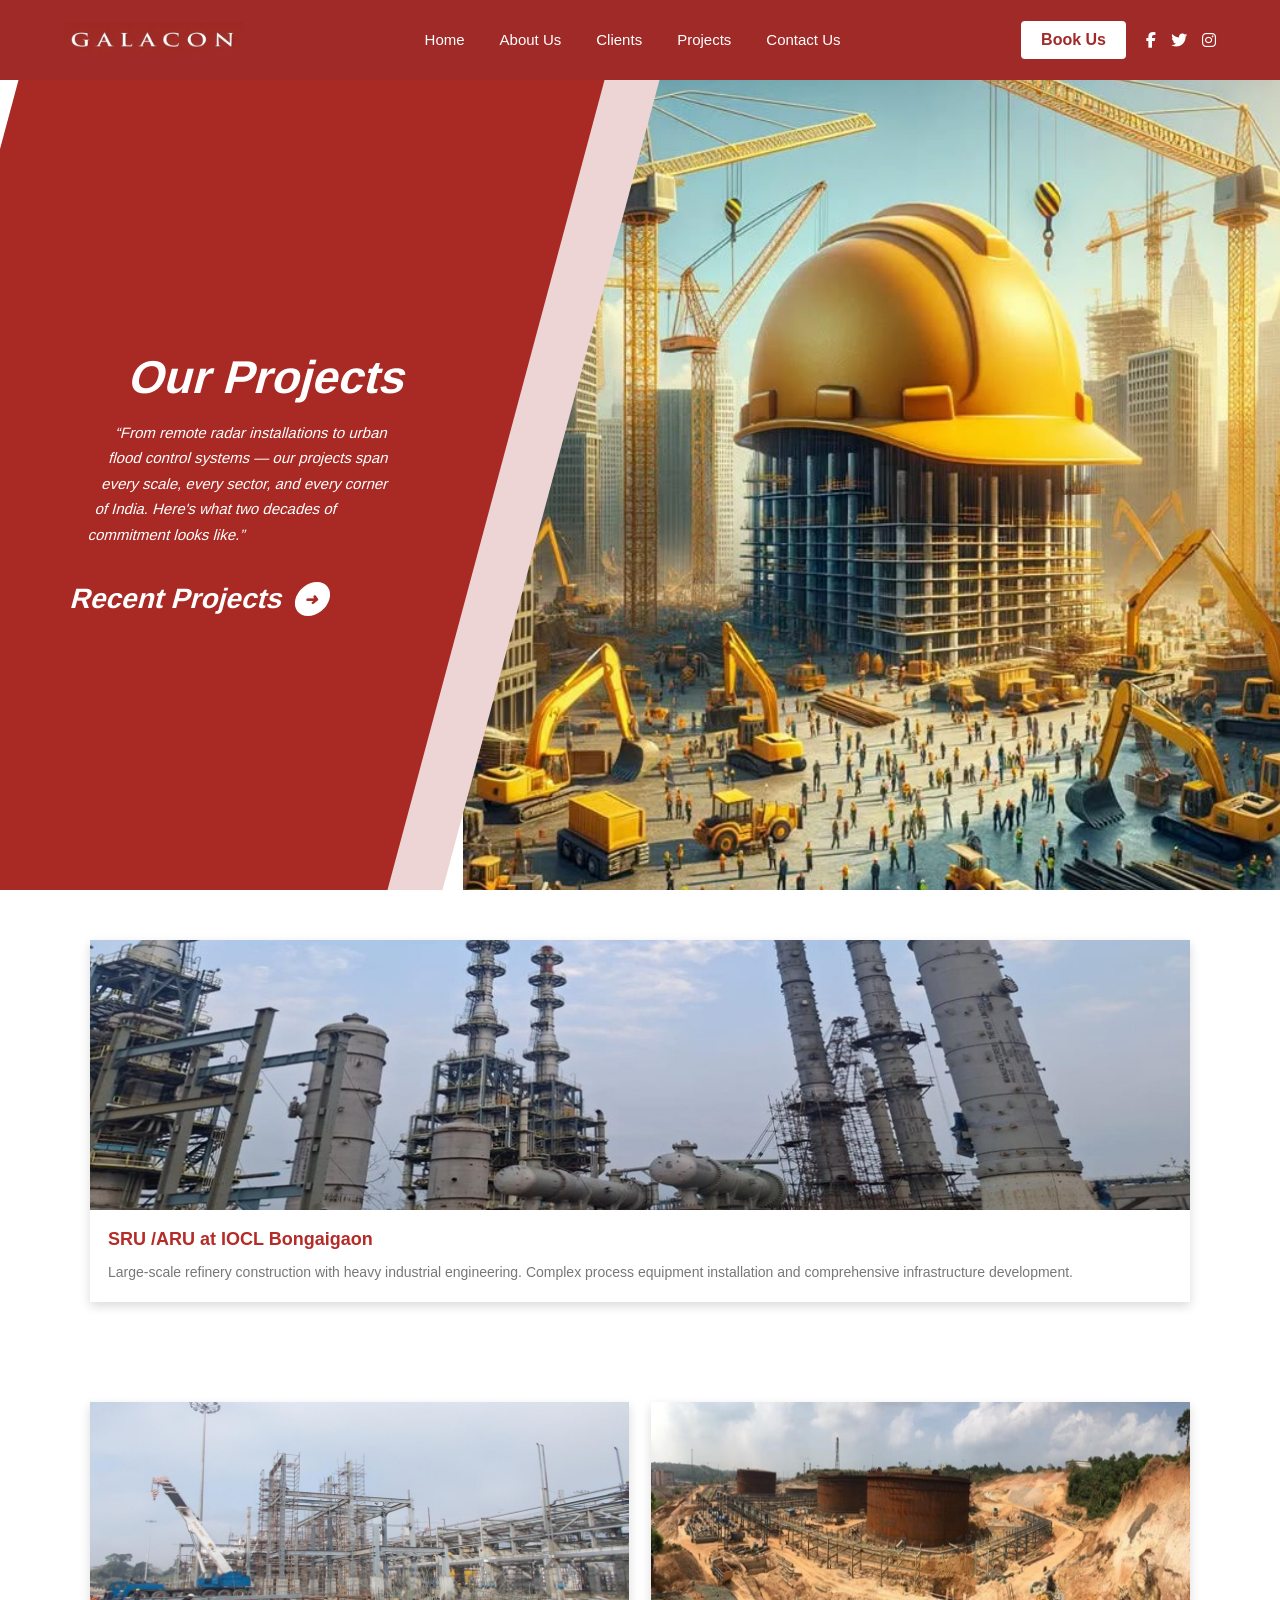
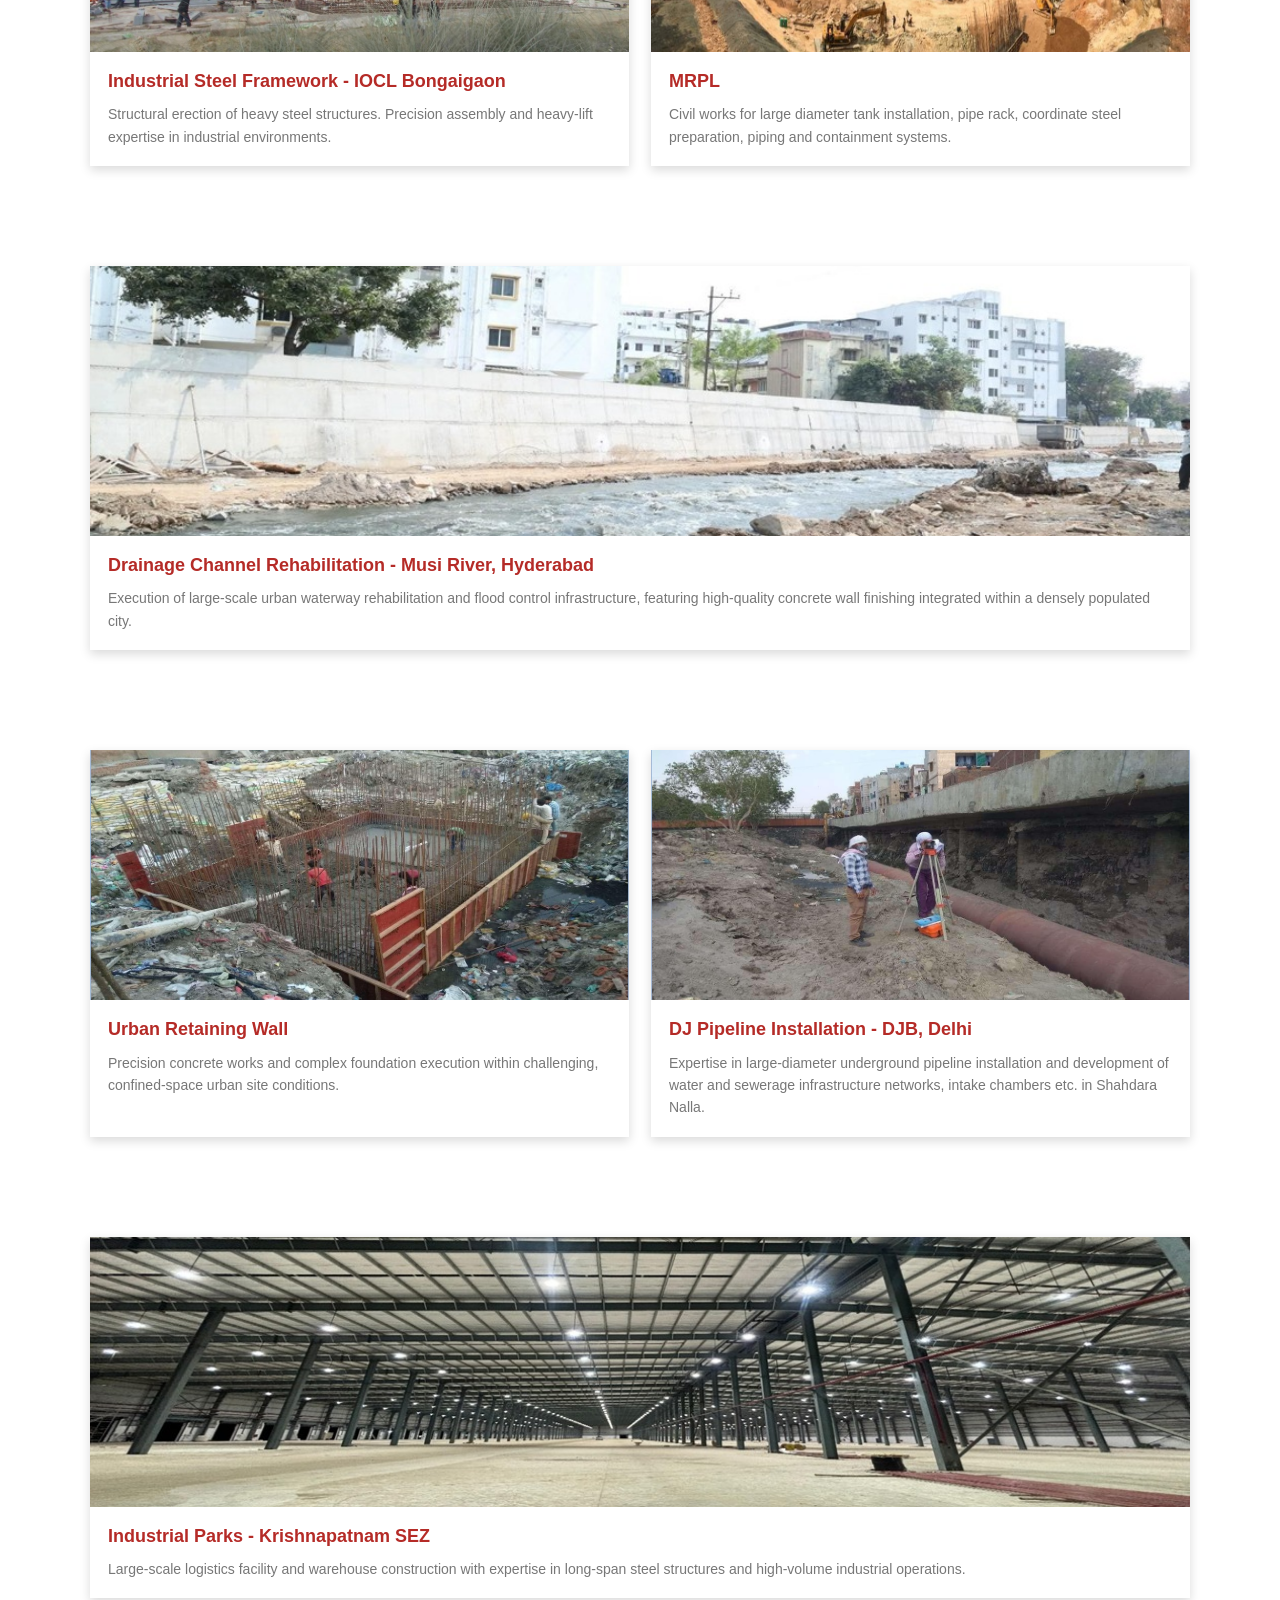
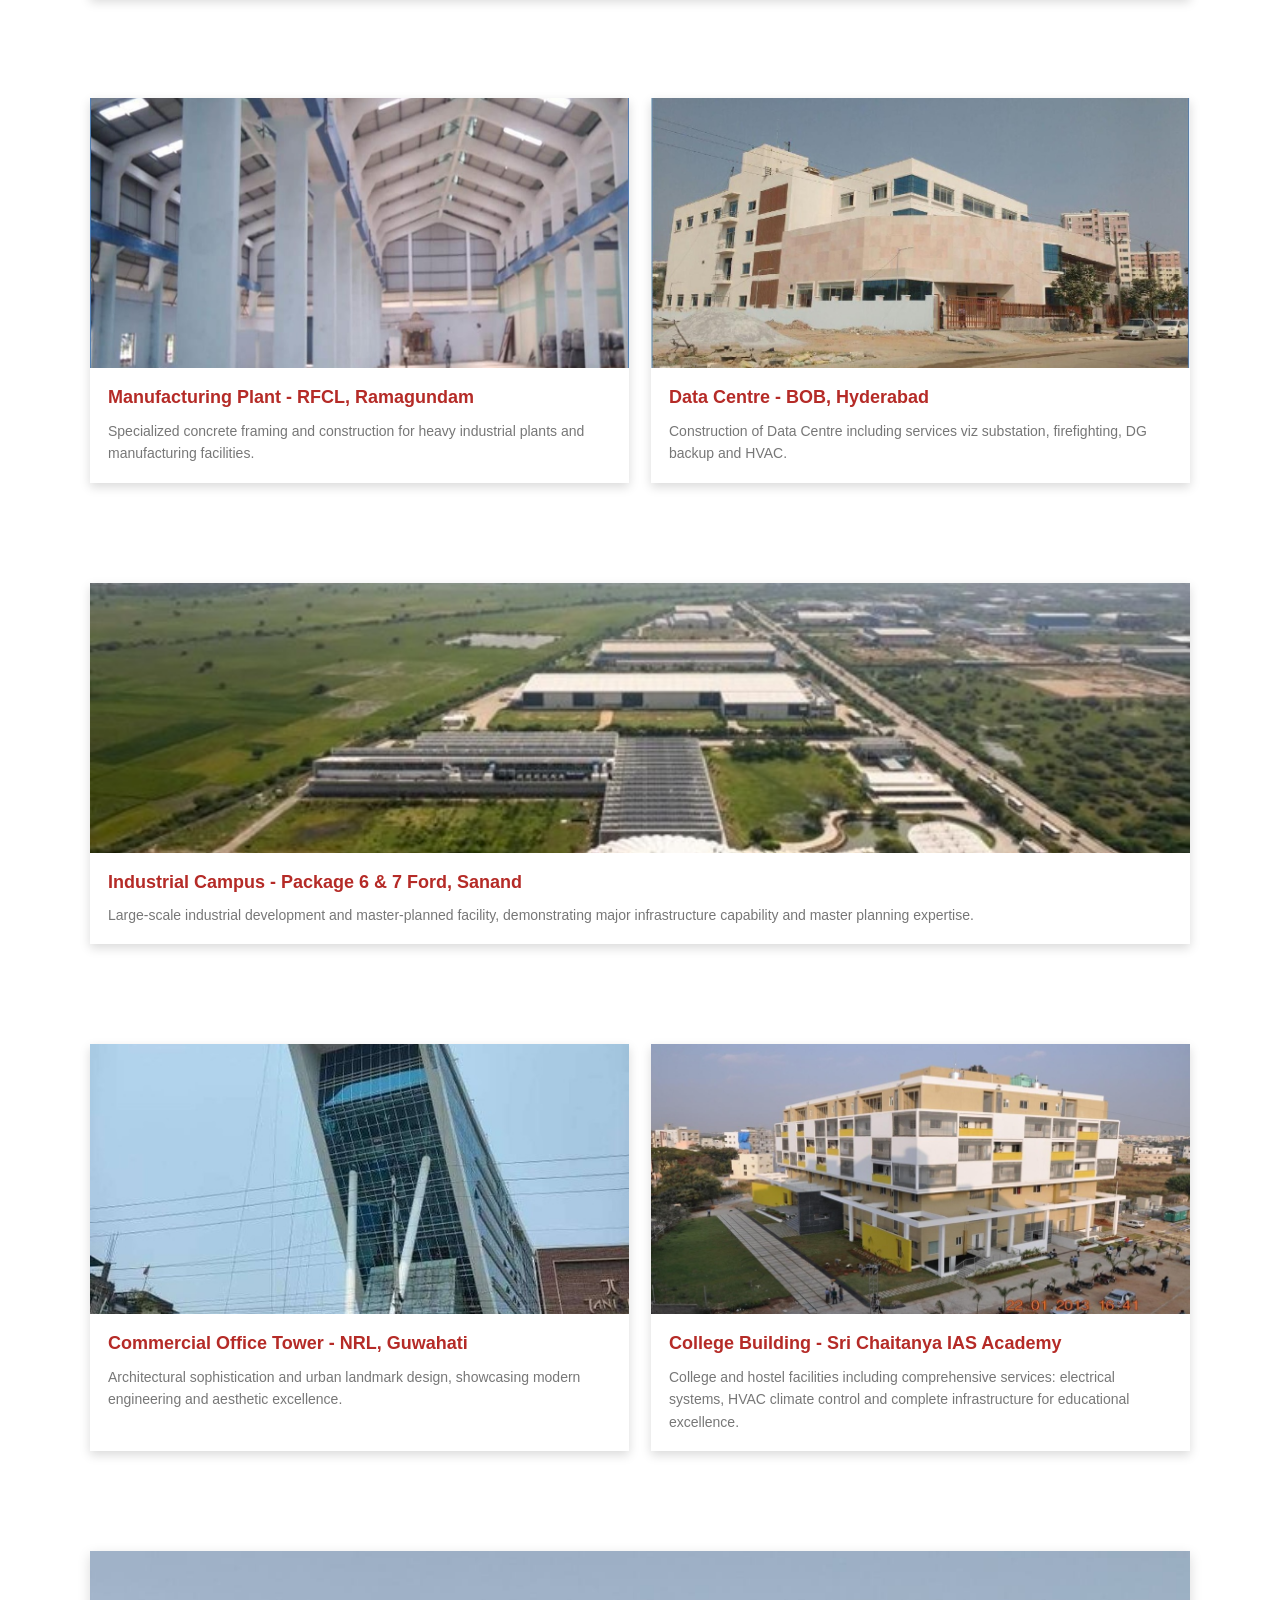
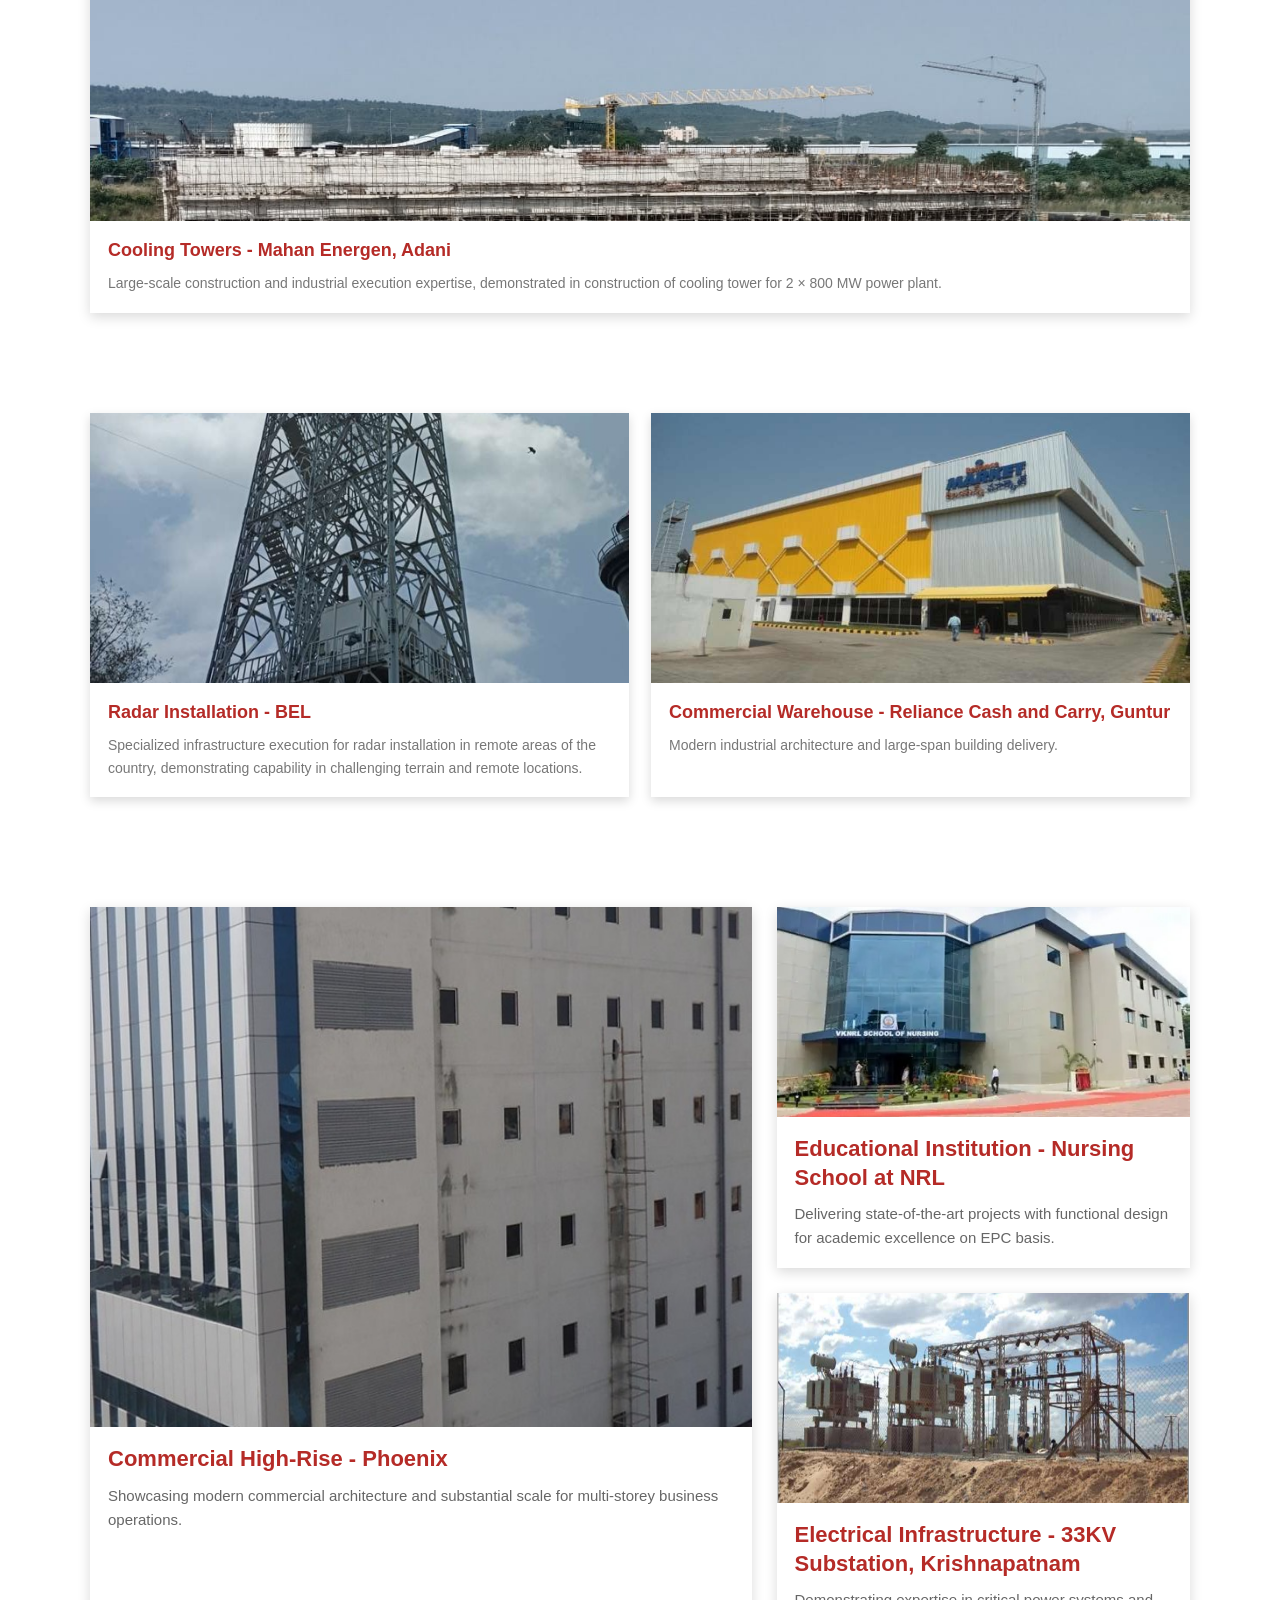
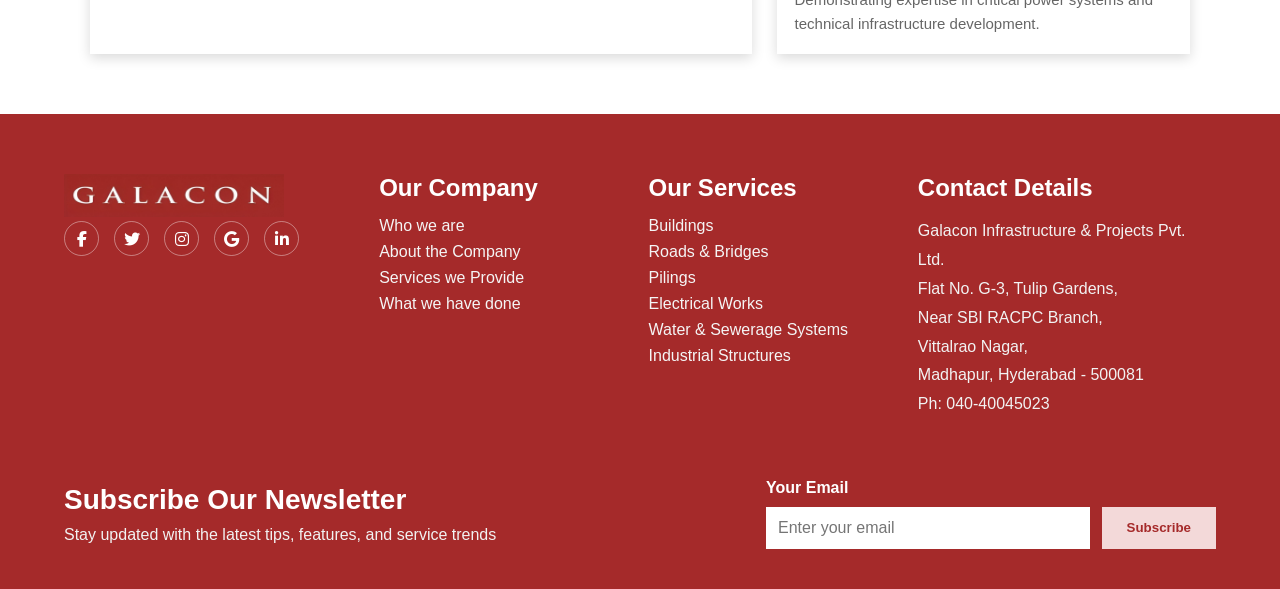
<file: projects.html>
<!DOCTYPE html>
<html lang="en">
<head>
    <meta charset="UTF-8">
    <meta name="viewport" content="width=device-width, initial-scale=1.0">
    <title>Projects-Galacon</title>
    <link rel="stylesheet" href="project.css">
    <link rel="stylesheet" href="https://cdnjs.cloudflare.com/ajax/libs/font-awesome/6.5.2/css/all.min.css">
</head>
<body>

<header>
    <div class="navbar">
        <!-- <div class="logo">GALACON</div> -->
          <a href="index.html" class="header-logo-link">
                   <img src="Galacon 1.jpg" alt="GALACON Logo" class="header-logo">
</a>

        <ul class="nav-links">
            <li><a href="index.html">Home</a></li>
            <li><a href="about.html">About Us</a></li>
            <li><a href="#">Clients</a></li>
            <li><a href="projects.html">Projects</a></li>
            <li><a href="contact.html">Contact Us</a></li>
        </ul>

        <div class="right-side">
            <a href="#" class="book-btn">Book Us</a>

            <div class="social-icons">
                <i class="fab fa-facebook-f"></i>
                <i class="fab fa-twitter"></i>
                <i class="fab fa-instagram"></i>
            </div>
        </div>
    </div>
</header>

<section class="projects-banner">

    <!-- Left Content -->
    <div class="left-panel">

        <div class="content">

            <h1>Our Projects</h1>

            <p>
                “From remote radar installations to urban flood control systems —
                our projects span every scale, every sector, and every corner of India.
                Here's what two decades of commitment looks like.”
            </p>

            <a href="projects.html">
                Recent Projects
                <span>➜</span>
            </a>

        </div>

    </div>

    <!-- White Strip -->
    <div class="white-strip"></div>

    <!-- Right Image -->
    <div class="right-panel">
        <img src="project-banner.png" alt="">
    </div>

</section>

<!---project-->
<section class="project-card">

    <div class="project-image">
        <img src="SRU ARU at IOCL Bongaigaon.png" alt="Project">
    </div>

    <div class="project-content">
        <h3>SRU /ARU at IOCL Bongaigaon</h3>

        <p>
            Large-scale refinery construction with heavy industrial engineering.
            Complex process equipment installation and comprehensive infrastructure development.
        </p>
    </div>
    </section>
    <!--------------------->

    <section class="project-grid">

    <div class="project-card">

        <img src="Industrial Steel Framework.png" alt="Industrial Steel Framework">

        <div class="project-content">
            <h3>Industrial Steel Framework - IOCL Bongaigaon</h3>

            <p>
                Structural erection of heavy steel structures.
                Precision assembly and heavy-lift expertise
                in industrial environments.
            </p>
        </div>

    </div>

    <div class="project-card">

        <img src="MRPL.png" alt="MRPL">

        <div class="project-content">
            <h3>MRPL</h3>

            <p>
                Civil works for large diameter tank installation,
                pipe rack, coordinate steel preparation,
                piping and containment systems.
            </p>
        </div>

    </div>

</section>

<section class="project-card">

    <div class="project-image">
        <img src="Drainage Channel Rehabilitation.png" alt="Drainage Channel Rehabilitation">
    </div>

    <div class="project-content">

        <h3>Drainage Channel Rehabilitation - Musi River, Hyderabad</h3>

        <p>
            Execution of large-scale urban waterway rehabilitation and flood
            control infrastructure, featuring high-quality concrete wall
            finishing integrated within a densely populated city.
        </p>
    </div>

</section>

<section class="project-grid">

    <!-- Card 1 -->
    <div class="project-card">
        <img src="Urban Retaining Wall.png" alt="Urban Retaining Wall">

        <div class="project-content">
            <h3>Urban Retaining Wall</h3>

            <p>
                Precision concrete works and complex foundation execution within
                challenging, confined-space urban site conditions.
            </p>
        </div>
    </div>

    <!-- Card 2 -->
    <div class="project-card">
        <img src="DJ Pipeline Installation.png" alt="DJ Pipeline Installation">

        <div class="project-content">
            <h3>DJ Pipeline Installation - DJB, Delhi</h3>

            <p>
                Expertise in large-diameter underground pipeline installation
                and development of water and sewerage infrastructure networks,
                intake chambers etc. in Shahdara Nalla.
            </p>
        </div>
    </div>

</section>

<section class="project-card">

    <div class="project-image">
        <img src="industrial-park.png" alt="Industrial Parks">
    </div>

    <div class="project-content">
        <h3>Industrial Parks - Krishnapatnam SEZ</h3>

        <p>
            Large-scale logistics facility and warehouse construction with
            expertise in long-span steel structures and high-volume
            industrial operations.
        </p>
    </div>

</section>

<section class="project-grid">

    <!-- Card 1 -->
    <div class="project-card">

        <div class="project-image">
            <img src="Manufacturing Plant -  RFCL, Ramagundam.png" alt="Manufacturing Plant">
        </div>

        <div class="project-content">
            <h3>Manufacturing Plant - RFCL, Ramagundam</h3>

            <p>
                Specialized concrete framing and construction for heavy
                industrial plants and manufacturing facilities.
            </p>
        </div>

    </div>

    <!-- Card 2 -->
    <div class="project-card">

        <div class="project-image">
            <img src="Data Centre - BOB, Hyderabad.png" alt="Data Centre">
        </div>

        <div class="project-content">
            <h3>Data Centre - BOB, Hyderabad</h3>

            <p>
                Construction of Data Centre including services viz
                substation, firefighting, DG backup and HVAC.
            </p>
        </div>

    </div>

</section>

<section class="project-card">

    <div class="project-image">
        <img src="Industrial Campus - Package 6 & 7 Ford, Sanand.png" alt="Industrial Campus">
    </div>

    <div class="project-content">
        <h3>Industrial Campus - Package 6 & 7 Ford, Sanand</h3>

        <p>
            Large-scale industrial development and master-planned facility,
            demonstrating major infrastructure capability and master planning expertise.
        </p>
    </div>

</section>

<section class="project-grid">

    <!-- Card 1 -->
    <div class="project-card">

        <div class="project-image">
            <img src="Commercial Office Tower - NRL, Guwahati.png" alt="Commercial Office Tower">
        </div>

        <div class="project-content">
            <h3>Commercial Office Tower - NRL, Guwahati</h3>

            <p>
                Architectural sophistication and urban landmark design,
                showcasing modern engineering and aesthetic excellence.
            </p>
        </div>

    </div>

    <!-- Card 2 -->
    <div class="project-card">

        <div class="project-image">
            <img src="College Building - Sri.png" alt="College Building">
        </div>

        <div class="project-content">
            <h3>College Building - Sri Chaitanya IAS Academy</h3>

            <p>
                College and hostel facilities including comprehensive services:
                electrical systems, HVAC climate control and complete
                infrastructure for educational excellence.
            </p>
        </div>

    </div>

</section>

<section class="project-card-large">

    <div class="project-image">
        <img src="Cooling Towers - Mahan Energen, Adani.png" alt="Cooling Towers">
    </div>

    <div class="project-content">
        <h3>Cooling Towers - Mahan Energen, Adani</h3>

        <p>
            Large-scale construction and industrial execution expertise,
            demonstrated in construction of cooling tower for
            2 × 800 MW power plant.
        </p>
    </div>

</section>

<section class="project-grid">

    <!-- Card 1 -->
    <div class="project-card">

        <div class="project-image">
            <img src="Radar Installation - BEL.png" alt="Radar Installation">
        </div>

        <div class="project-content">
            <h3>Radar Installation - BEL</h3>

            <p>
                Specialized infrastructure execution for radar installation in
                remote areas of the country, demonstrating capability in
                challenging terrain and remote locations.
            </p>
        </div>

    </div>

    <!-- Card 2 -->
    <div class="project-card">

        <div class="project-image">
            <img src="Commercial Warehouse - Reliance Cash and Carry, Guntur.png" alt="Commercial Warehouse">
        </div>

        <div class="project-content">
            <h3>Commercial Warehouse - Reliance Cash and Carry, Guntur</h3>

            <p>
                Modern industrial architecture and large-span building delivery.
            </p>
        </div>

    </div>

</section>

<section class="project-layout">

    <!-- Left Large Card -->
    <div class="left-card">

        <img src="Commercial High-Rise - Phoenix.png" alt="Commercial High-Rise">

        <div class="card-content">
            <h3>Commercial High-Rise - Phoenix</h3>

            <p>
                Showcasing modern commercial architecture and substantial
                scale for multi-storey business operations.
            </p>
        </div>

    </div>

    <!-- Right Side -->
    <div class="right-column">

        <!-- Card 1 -->
        <div class="small-card">

            <img src="Educational Institution.png" alt="School">

            <div class="card-content">
                <h3>Educational Institution - Nursing School at NRL</h3>

                <p>
                    Delivering state-of-the-art projects with functional
                    design for academic excellence on EPC basis.
                </p>

            </div>

        </div>

        <!-- Card 2 -->
        <div class="small-card">

            <img src="Electrical Infrastructure.png" alt="Electrical">

            <div class="card-content">

                <h3>Electrical Infrastructure - 33KV Substation, Krishnapatnam</h3>

                <p>
                    Demonstrating expertise in critical power systems and
                    technical infrastructure development.
                </p>

            </div>

        </div>

    </div>

</section>

<footer class="footer">

    <div class="container">

        <div class="footer-grid">

            <!-- Logo -->
            <div class="footer-col">
                <!-- <h2 class="logo">GALACON</h2> -->
                     <a href="index.html" class="footer-logo-link">
                   <img src="Galacon 1.jpg" alt="GALACON Logo" class="footer-logo">
</a>


                <div class="social-icons">
                    <a href="#"><i class="fab fa-facebook-f"></i></a>
                    <a href="#"><i class="fab fa-twitter"></i></a>
                    <a href="#"><i class="fab fa-instagram"></i></a>
                    <a href="#"><i class="fab fa-google"></i></a>
                    <a href="#"><i class="fab fa-linkedin-in"></i></a>
                </div>
            </div>

            <!-- Company -->
            <div class="footer-col">
                <h3>Our Company</h3>

                <ul>
                    <li><a href="#">Who we are</a></li>
                    <li><a href="#">About the Company</a></li>
                    <li><a href="#">Services we Provide</a></li>
                    <li><a href="#">What we have done</a></li>
                </ul>
            </div>

            <!-- Services -->
            <div class="footer-col">
                <h3>Our Services</h3>

                <ul>
                    <li><a href="#">Buildings</a></li>
                    <li><a href="#">Roads & Bridges</a></li>
                    <li><a href="#">Pilings</a></li>
                    <li><a href="#">Electrical Works</a></li>
                    <li><a href="#">Water & Sewerage Systems</a></li>
                    <li><a href="#">Industrial Structures</a></li>
                </ul>
            </div>

            <!-- Contact -->
            <div class="footer-col">
                <h3>Contact Details</h3>

                <p>
                    Galacon Infrastructure & Projects Pvt. Ltd.<br>
                    Flat No. G-3, Tulip Gardens,<br>
                    Near SBI RACPC Branch,<br>
                    Vittalrao Nagar,<br>
                    Madhapur, Hyderabad - 500081<br>
                    Ph: 040-40045023
                </p>
            </div>

        </div>

        <div class="newsletter">

            <div class="newsletter-text">
                <h3>Subscribe Our Newsletter</h3>
                <p>Stay updated with the latest tips, features, and service trends</p>
            </div>

            <form id="newsletterForm">

                <div class="email-box">
                    <label>Your Email</label>

                    <div class="input-group">
                        <input type="email" id="email" placeholder="Enter your email">

                        <button type="submit">Subscribe</button>
                    </div>
                </div>

            </form>

        </div>

    </div>

</footer>

</body>
</html>
</file>
<file: style.css>
*{
    margin:0;
    padding:0;
    box-sizing:border-box;
    font-family:Arial, Helvetica, sans-serif;
}

body{
    overflow-x:hidden;
}

/* header{
    width:100%;
    position:absolute;
    top:0;
    left:0;
    z-index:100;
}

.navbar{
    width:100%;
    background:#a62620;
    display:flex;
    justify-content:space-between;
    align-items:center;
    padding:5px 60px;
    margin-top: 15px;
}

.logo{
    color:#fff;
    font-size:32px;
    letter-spacing:6px;
    font-family:Georgia, serif; 
}

.nav-links{
    display:flex;
    list-style:none;
    gap:35px;
}

.nav-links a{
    color:#fff;
    text-decoration:none;
    font-size:15px;
    font-weight:600;
}

.right-side{
    display:flex;
    flex-direction:column;
    align-items:center;
}

.book-btn{
    background:#fff;
    color:#a62620;
    text-decoration:none;
    padding:8px 18px;
    font-weight:bold;
    margin-bottom:10px;
}

.social-icons{
    color:#fff;
    display:flex;
    gap:15px;
    cursor:pointer;
} */

/*====================
    NAVBAR
=====================*/

header{
    background:#9f2a27;
    width:100%;
}

.navbar{
    width:90%;
    margin:auto;
    height:80px;
    display:flex;
    justify-content:space-between;
    align-items:center;
}

/* .logo{
    color:#fff;
    font-size:34px;
    letter-spacing:6px;
    font-weight:600;
} */

/* Logo Link */
.header-logo-link{
    display: flex;
    align-items: center;
    text-decoration: none;
}

/* Logo Image */
.header-logo{
    width: 180px;      /* Adjust as needed */
    height: auto;
    display: block;
    object-fit: contain;
    transition: 0.3s ease;
}

/* Hover Effect */
.header-logo:hover{
    transform: scale(1.05);
}

.nav-links{
    display:flex;
    list-style:none;
    gap:35px;
}

.nav-links a{
    color:#fff;
    text-decoration:none;
    font-size:15px;
    transition:.3s;
}

.nav-links a:hover,
.nav-links .active{
    background:#fff;
    color:#9f2a27;
    padding:8px 16px;
    border-radius:4px;
}

.right-side{
    display:flex;
    align-items:center;
    gap:20px;
}

.book-btn{
    text-decoration:none;
    background:#fff;
    color:#9f2a27;
    padding:10px 20px;
    font-weight:bold;
    border-radius:4px;
}

.social-icons{
    color:#fff;
    display:flex;
    gap:15px;
    cursor:pointer;
}


.hero{
    position:relative;
    width:100%;
    height:100vh;
    background:url("banner.png") center center/cover no-repeat;
    display:flex;
    justify-content:center;
    align-items:center;
    text-align:center;
}

.overlay{
    position:absolute;
    width:100%;
    height:100%;
    background:rgba(0,0,0,0.55);
}

.hero-content{
    position:relative;
    z-index:2;
    color:#fff;
}

.hero-content h1{
    font-size:55px;
    margin-bottom:35px;
    font-weight:700;
}

.hero-logo{
    display:inline-block;
    background:#b12d25;
    padding:15px 60px;
    font-size:50px;
    letter-spacing:10px;
    font-family:Georgia, serif;
    margin-bottom:35px;
}

.hero-content p{
    font-size:28px;
    margin-bottom:30px;
}

.hero-content h2{
    font-size:48px;
    margin-bottom:40px;
}

.buttons{
    display:flex;
    justify-content:center;
    gap:25px;
}

.btn{
    background:#a62620;
    color:#fff;
    text-decoration:none;
    padding:14px 28px;
    font-size:18px;
    font-weight:600;
    transition:0.3s;
}

.btn:hover{
    background:#861d19;
}

/* Trusted Companies */

.trusted-section{
    padding:70px 0;
    background:#fff;
}

.container{
    width:90%;
    max-width:1200px;
    margin:auto;
}

.trusted-section h2{
    text-align:center;
    color:#a52a2a;
    font-size:36px;
    font-weight:700;
    margin-bottom:50px;
}

.company-grid{
    display:grid;
    grid-template-columns:repeat(5,1fr);
    gap:40px 30px;
    align-items:center;
    justify-items:center;
}

.company{
    width:180px;
    height:90px;
    display:flex;
    justify-content:center;
    align-items:center;
}

.company img{
    max-width:100%;
    max-height:80px;
    object-fit:contain;
    transition:.3s;
}

.company img:hover{
    transform:scale(1.08);
}

.trusted-section::after{
    content:"";
    display:block;
    width:85%;
    height:2px;
    background:#b52a2a;
    margin:50px auto 0;
}

/* Responsive */

@media(max-width:992px){
    .company-grid{
        grid-template-columns:repeat(3,1fr);
    }
}

@media(max-width:576px){

    .trusted-section h2{
        font-size:26px;
    }

    .company-grid{
        grid-template-columns:repeat(2,1fr);
        gap:25px;
    }

    .company{
        width:140px;
        height:70px;
    }
}

/* Why Choose */

.why-choose{
    padding:80px 0;
    background:#fff;
}

.why-choose h2{
    text-align:center;
    color:#a52a2a;
    font-size:42px;
    margin-bottom:50px;
    font-weight:700;
}

.choose-grid{
    display:grid;
    grid-template-columns:repeat(3,1fr);
    gap:25px;
}

.card{
    background:#f9eded;
    border-radius:12px;
    padding:35px 25px;
    text-align:center;
    transition:.3s;
}

.card:hover{
    transform:translateY(-8px);
    box-shadow:0 10px 20px rgba(0,0,0,.12);
}

.card i{
    font-size:48px;
    color:#a52a2a;
    margin-bottom:18px;
}

.card h3{
    color:#a52a2a;
    font-size:26px;
    margin-bottom:15px;
    font-weight:700;
}

.card p{
    color:#a52a2a;
    font-size:18px;
    line-height:1.6;
}

/* Responsive */

@media(max-width:991px){

    .choose-grid{
        grid-template-columns:repeat(2,1fr);
    }

}

@media(max-width:576px){

    .why-choose h2{
        font-size:30px;
    }

    .choose-grid{
        grid-template-columns:1fr;
    }

    .card{
        padding:30px 20px;
    }

    .card h3{
        font-size:22px;
    }

    .card p{
        font-size:16px;
    }

}

.expertise-heading{
    background:#fff;
    padding:60px 20px 35px;
    text-align:center;
}

.expertise-heading .container{
    max-width:900px;
    margin:0 auto;
}

.expertise-heading h2{
    font-size:48px;
    color:#A52A2A;
    font-weight:700;
    margin-bottom:12px;
    line-height:1.2;
}

.expertise-heading p{
    max-width:800px;
    margin:0 auto;
    font-size:20px;
    color:#000000;
    line-height:1.5;
    font-weight:400;
}

/* Tablet */
@media (max-width:768px){
    .expertise-heading h2{
        font-size:36px;
    }

    .expertise-heading p{
        font-size:17px;
    }
}

/* Mobile */
@media (max-width:576px){
    .expertise-heading{
        padding:45px 15px 25px;
    }

    .expertise-heading h2{
        font-size:30px;
    }

    .expertise-heading p{
        font-size:15px;
    }
}

.cards-6{
    background:#f9eded;
    padding:80px 20px;
}

.container{
    max-width:1200px;
    margin:auto;
}

.timeline{
    display:grid;
    grid-template-columns:repeat(3,1fr);
    gap:40px;
    position:relative;
}

.timeline-box{
    position:relative;
    background:#f9eded;
    border:2px solid #b13a33;
    border-radius:8px;
    padding:45px 20px 25px;
    text-align:center;
    transition:.3s;
}

.timeline-box:hover{
    transform:translateY(-8px);
    box-shadow:0 12px 25px rgba(0,0,0,.12);
}

.timeline-box .number{
    position:absolute;
    top:-25px;
    left:50%;
    transform:translateX(-50%);
    width:55px;
    height:55px;
    background:#b13a33;
    color:#fff;
    border-radius:50%;
    display:flex;
    justify-content:center;
    align-items:center;
    font-size:18px;
    font-weight:bold;
    border:4px solid #fff;
}

.timeline-box h3{
    color:#b13a33;
    margin-bottom:15px;
    font-size:24px;
}

.timeline-box p{
    color:#555;
    font-size:15px;
    line-height:1.7;
}

/* Horizontal Line */

.timeline::before{
    content:"";
    position:absolute;
    top:28px;
    left:12%;
    width:76%;
    height:2px;
    background:#b13a33;
    z-index:0;
}

.timeline-box{
    z-index:2;
}

/* Responsive */

@media(max-width:991px){

.timeline{
grid-template-columns:repeat(2,1fr);
}

.timeline::before{
display:none;
}

}

@media(max-width:576px){

.timeline{
grid-template-columns:1fr;
}

.timeline-box{
padding:40px 20px;
}

}

.projects-section{
    background:#fff;
    padding:80px 0;
}

.projects-section .container{
    width:90%;
    max-width:1200px;
    margin:auto;
}

.projects-content{
    display:flex;
    justify-content:space-between;
    align-items:center;
    gap:60px;
    margin-bottom:50px;
}

.project-image{
    flex:1;
}

.project-image img{
    width:100%;
    max-width:420px;
    border:2px solid #b5302d;
    display:block;
}

.project-text{
    flex:1;
}

.project-text h2{
    color:#a52a2a;
    font-size:48px;
    margin-bottom:25px;
    font-weight:700;
}

.project-text p{
    color:#444;
    font-size:18px;
    line-height:1.8;
    margin-bottom:25px;
}

.project-btn{
    display:inline-block;
    background:#a52a2a;
    color:#fff;
    text-decoration:none;
    padding:15px 35px;
    font-size:20px;
    font-weight:600;
    transition:.3s;
}

.project-btn:hover{
    background:#8d2424;
}

.bottom-line{
    width:100%;
    height:2px;
    background:#b5302d;
    position:relative;
}

.bottom-line::before,
.bottom-line::after{
    content:"";
    position:absolute;
    width:8px;
    height:8px;
    background:#b5302d;
    border-radius:50%;
    top:50%;
    transform:translateY(-50%);
}

.bottom-line::before{
    left:0;
}

.bottom-line::after{
    right:0;
}

/* Responsive */

@media(max-width:991px){

.projects-content{
    flex-direction:column;
    text-align:center;
}

.project-image img{
    margin:auto;
}

.project-text h2{
    font-size:38px;
}

.project-text p{
    font-size:17px;
}

}

@media(max-width:576px){

.projects-section{
    padding:50px 0;
}

.project-text h2{
    font-size:30px;
}

.project-text p{
    font-size:15px;
}

.project-btn{
    padding:12px 25px;
    font-size:17px;
}

}


.contact-section{
    padding:80px 0;
    background:#fff;
}

.contact-section .container{
    width:90%;
    max-width:1200px;
    margin:auto;
}

.contact-section h2{
    text-align:center;
    font-size:48px;
    color:#a52a2a;
    margin-bottom:10px;
}

.sub-heading{
    text-align:center;
    color:#444;
    max-width:700px;
    margin:0 auto 60px;
    line-height:1.6;
}

.contact-wrapper{
    display:flex;
    justify-content:space-between;
    align-items:center;
    gap:60px;
}

.contact-image{
    flex:1;
}

.contact-image img{
    width:100%;
    max-width:500px;
}

.contact-info{
    flex:1;
}

.location{
    margin-bottom:40px;
}

.info-row{
    display:flex;
    gap:40px;
    margin-bottom:40px;
}

.info-box{
    display:flex;
    gap:20px;
    align-items:flex-start;
}

.icon{
    width:55px;
    height:55px;
    background:#a52a2a;
    color:#fff;
    display:flex;
    justify-content:center;
    align-items:center;
    font-size:24px;
    flex-shrink:0;
}

.text h3{
    color:#a52a2a;
    font-size:32px;
    margin-bottom:10px;
}

.text p{
    color:#444;
    font-size:17px;
    line-height:1.6;
}

/* Responsive */

@media(max-width:991px){

.contact-wrapper{
    flex-direction:column;
}

.info-row{
    flex-direction:column;
    gap:30px;
}

.contact-section h2{
    font-size:38px;
}

.text h3{
    font-size:26px;
}

}

@media(max-width:576px){

.contact-section{
    padding:50px 0;
}

.contact-section h2{
    font-size:30px;
}

.sub-heading{
    font-size:15px;
}

.text h3{
    font-size:22px;
}

.text p{
    font-size:15px;
}

.icon{
    width:45px;
    height:45px;
    font-size:18px;
}

}

/* Contact Form*/
*{
margin:0;
padding:0;
box-sizing:border-box;
font-family:Arial, sans-serif;
}

body{
background:#fff;
}


/* ===========================
   Contact Form Section
=========================== */

.contact-form-section{
    width:100%;
    background:linear-gradient(
        to bottom,
        #a52a2a 0%,
        #a52a2a 52%,
        #ffffff 52%,
        #ffffff 100%
    );
    padding:30px 0 80px;
}

.contact-container{
    width:100%;
    max-width:500px;
    margin:0 auto;
    text-align:center;
}

.contact-container h2{
    color:#fff;
    font-size:30px;
    font-weight:700;
    margin-bottom:10px;
}

.contact-container p{
    color:#fff;
    font-size:20px;
    margin-bottom:25px;
}

.contact-container form{
    background:#f7dddd;
    padding:20px;
    padding-bottom: 45px;
    text-align:left;
}

/* ===========================
   Form Fields
=========================== */

.form-group{
    margin-bottom:18px;
}

.form-group label{
    display:block;
    color:#a52a2a;
    font-size:13px;
    font-weight:700;
    margin-bottom:6px;
}

.form-group input,
.form-group textarea{
    width:100%;
    border:1px solid #df9c9c;
    background:transparent;
    outline:none;
    padding:10px;
    font-size:15px;
    color:#333;
    box-sizing:border-box;
}

.form-group input{
    height:40px;
}

.form-group textarea{
    height:120px;
    resize:none;
}

/* ===========================
   Button
=========================== */

.contact-container button{
    float:right;
    background:#b42a25;
    color:#fff;
    border:none;
    padding:10px 22px;
    font-size:14px;
    font-weight:600;
    cursor:pointer;
    transition:.3s;
}

.contact-container button:hover{
    background:#96211d;
}

/* ===========================
   Responsive
=========================== */

@media(max-width:768px){

    .contact-container{
        width:90%;
    }

    .contact-container h2{
        font-size:38px;
    }

    .contact-container p{
        font-size:18px;
    }

    .contact-container form{
        padding:20px;
    }

    .form-group textarea{
        height:100px;
    }
}



.footer{
    background:#a52a2a;
    color:#fff;
    padding:60px 0 40px;
}

.container{
    width:90%;
    max-width:1200px;
    margin:auto;
}

.footer-grid{
    display:grid;
    grid-template-columns:1.2fr 1fr 1fr 1.3fr;
    gap:40px;
}

/* .logo{
    font-size:34px;
    letter-spacing:6px;
    margin-bottom:25px;
} */

.footer-logo-link{
    display: inline-block;
    text-decoration: none;
}

.footer-logo{
    width: 220px;      /* Change size as needed */
    height: auto;
    display: block;
    object-fit: contain;
    transition: 0.3s ease;
}

.footer-logo:hover{
    transform: scale(1.05);
}

.social-icons{
    display:flex;
    gap:15px;
}

.social-icons a{
    width:35px;
    height:35px;
    border:1px solid rgba(255,255,255,.4);
    border-radius:50%;
    display:flex;
    justify-content:center;
    align-items:center;
    color:#fff;
    text-decoration:none;
    transition:.3s;
}

.social-icons a:hover{
    background:#fff;
    color:#a52a2a;
}

.footer-col h3{
    margin-bottom:15px;
    font-size:24px;
}

.footer-col ul{
    list-style:none;
}

.footer-col ul li{
    margin-bottom:8px;
}

.footer-col ul li a{
    color:#f5f5f5;
    text-decoration:none;
    transition:.3s;
}

.footer-col ul li a:hover{
    color:#ffe4e4;
    padding-left:5px;
}

.footer-col p{
    line-height:1.8;
    color:#f2f2f2;
}

.newsletter{
    margin-top:60px;
    display:flex;
    justify-content:space-between;
    align-items:center;
    gap:40px;
}

.newsletter h3{
    font-size:28px;
    margin-bottom:10px;
}

.newsletter p{
    color:#f2f2f2;
}

#newsletterForm,
.email-box{
    background:transparent;
    padding:0;
}

.email-box{
    min-width:450px;
}

.email-box label{
    display:block;
    margin-bottom:10px;
    font-weight: 700;
    color: #ffffff;
    font-size: 16px;
}

.input-group{
    display:flex;
    gap: 12px;
}

.input-group input{
    flex:1;
    padding:12px;
    border:none;
    outline:none;
    font-size:16px;
    background-color: #ffffff;
    margin-top: 5px;
    height: 42px;
    padding:0 15px;
    box-sizing:border-box;

}

.input-group button{
    background:#f3d9d9;
    color:#a52a2a;
    border:none;
    padding:12px 25px;
    cursor:pointer;
    font-size:  14px;
    font-weight:600;
    transition:.3s;
}

.input-group button:hover{
    background:#f3d9d9;
}

@media(max-width:992px){

.footer-grid{
    grid-template-columns:repeat(2,1fr);
}

.newsletter{
    flex-direction:column;
    align-items:flex-start;
}

.email-box{
    width:100%;
    min-width:100%;
}

}

@media(max-width:576px){

.footer-grid{
    grid-template-columns:1fr;
}

.logo{
    font-size:28px;
}

.footer-col h3{
    font-size:22px;
}

.input-group{
    flex-direction:column;
}

.input-group button{
    margin-top:10px;
}

}
</file>
<file: about.css>
*{
    margin:0;
    padding:0;
    box-sizing:border-box;
    font-family:Arial, Helvetica, sans-serif;
}

body{
    background:#fff;
}

/*====================
    NAVBAR
=====================*/

header{
    background:#9f2a27;
    width:100%;
}

.navbar{
    width:90%;
    margin:auto;
    height:80px;
    display:flex;
    justify-content:space-between;
    align-items:center;
}

/* .logo{
    color:#fff;
    font-size:34px;
    letter-spacing:6px;
    font-weight:600;
} */

/* Logo Link */
.header-logo-link{
    display: flex;
    align-items: center;
    text-decoration: none;
}

/* Logo Image */
.header-logo{
    width: 180px;      /* Adjust as needed */
    height: auto;
    display: block;
    object-fit: contain;
    transition: 0.3s ease;
}

/* Hover Effect */
.header-logo:hover{
    transform: scale(1.05);
}

.nav-links{
    display:flex;
    list-style:none;
    gap:35px;
}

.nav-links a{
    color:#fff;
    text-decoration:none;
    font-size:15px;
    transition:.3s;
}

.nav-links a:hover,
.nav-links .active{
    background:#fff;
    color:#9f2a27;
    padding:8px 16px;
    border-radius:4px;
}

.right-side{
    display:flex;
    align-items:center;
    gap:20px;
}

.book-btn{
    text-decoration:none;
    background:#fff;
    color:#9f2a27;
    padding:10px 20px;
    font-weight:bold;
    border-radius:4px;
}

.social-icons{
    color:#fff;
    display:flex;
    gap:15px;
    cursor:pointer;
}

/*====================
    ABOUT BANNER
=====================*/
.projects-banner{
    width:100%;
    height:90vh;
    display:flex;
    overflow:hidden;
}

/* LEFT PANEL */

.left-panel{
    width:48%;
    background:#a92a24;
    display:flex;
    align-items:center;
    justify-content:center;
    margin-left:-90px;
    padding-left:70px;
    transform:skewX(-15deg);
     position: relative;
     overflow: hidden;
} 

.content{
    max-width:300px;
}

.content h1{
    color:#fff;
    font-size:46px;
    font-weight:700;
    margin-bottom:20px;
    line-height:1;
}

.content p{
    color:#fff;
    font-size:15px;
    line-height:1.7;
    margin-bottom:35px;
}

.content a{
    display:inline-flex;
    align-items:center;
    gap:12px;
    color:#fff;
    text-decoration:none;
    font-size:28px;
    font-weight:700;
}

.content a span{
    width:34px;
    height:34px;
    background:#fff;
    color:#a92a24;
    border-radius:50%;
    display:flex;
    justify-content:center;
    align-items:center;
    font-size:16px;
}

/* WHITE DIAGONAL */

.white-strip{
    width:55px;
    background:#ECD5D4;
    transform:skewX(-15deg);
    margin-left:-28px;
    margin-right:-28px;
    z-index:2;
}

/* IMAGE */

.right-panel{
    flex:1;
     
}

.right-panel img{
    width:120%;
    height:100%;
    object-fit:cover;
    display:block;
    margin-left:-60px;


}

/*project*/

.project-card{
    width:100%;
    max-width:1100px;
    margin:40px auto;
    background:#fff;
    box-shadow:0 3px 10px rgba(0,0,0,.12);
    overflow:hidden;
}

.project-image img{
    width:100%;
    height:420px;
    object-fit:cover;
    display:block;
}

.project-content{
    padding:18px 22px;
}

.project-content h3{
    color:#b52d28;
    font-size:32px;
    font-weight:700;
    margin-bottom:10px;
}

.project-content p{
    color:#777;
    font-size:17px;
    line-height:1.7;
}

/*Responsive CSS */
@media (max-width:768px){

.project-image img{
    height:250px;
}

.project-content{
    padding:15px;
}

.project-content h3{
    font-size:24px;
}

.project-content p{
    font-size:15px;
}

}



.project-grid{
    width :1100px;
    margin: 50px auto;
    display:grid;
    grid-template-columns:repeat(2,1fr);
    gap:20px;
}

.project-card{
    background:#fff;
    box-shadow:0 3px 10px rgba(0,0,0,.12);
    overflow:hidden;
    transition:.3s;
}

.project-card:hover{
    transform:translateY(-5px);
}

.project-card img{
    width:100%;
    height:260px;
    object-fit:cover;
    display:block;
}

.project-content{
    padding:18px;
}

.project-content h3{
    color:#b52d28;
    font-size:32px;
    font-weight:700;
    line-height:1.2;
    margin-bottom:12px;
}

.project-content p{
    color:#777;
    font-size:18px;
    line-height:1.6;
}
/*Responsive CSS*/
@media(max-width:768px){

.project-grid{
    grid-template-columns:1fr;
}

.project-card img{
    height:220px;
}

.project-content h3{
    font-size:24px;
}

.project-content p{
    font-size:15px;
}

}

/*bbbbbbbbbbbbbb*/

 .about-banner{
    margin-top: 0%;
    padding-top: 0%;
    position:relative;
    width:100%;
    height:90vh;
    display:flex;
    overflow:hidden;
  
}

/* Left Side */
 
.left-content{
    width:40%;
    background:#a72d29;
    color:#fff;
    display:flex;
    flex-direction:column;
    justify-content:center;
    padding:0 70px;
    position:relative;
    transform:skewX(-5deg); /*chnaged*/
    margin-left:-30px; /*chnaged*/

}

/* Slant Shape */

.left-content::after{
    content:"";
    position:absolute;
    top:0;
    right:-120px;
    width:250px;
    height:100%;
    background:#a72d29;
    transform:skewX(-30deg);
    z-index:2;
}

.left-content h1{
    font-size:70px;
    margin-bottom:20px;
    z-index:3;
}

.left-content p{
    font-size:18px;
    line-height:1.8;
    max-width:430px;
    z-index:3;
}

/* WHITE DIAGONAL chnaged */

/* .white-strip{
    width:55px;
    background:#fff;
    transform:skewX(-15deg);
    margin-left:-28px;
    margin-right:-28px;
    z-index:2;
} */


/* Right Side */

.right-image{
    width:65%;
    position:relative;
}

.right-image img{
    width:100%;
    height:100%;
    object-fit:cover;
}

/* White Border */

.right-image::before{
    content:"";
    position:absolute;
    left:-20px;
    top:0px;
    width:25px;
   height:100%; 
    background:#fff;
    transform:skewX(-20deg);
    z-index:5;
}

/*====================
 Responsive
=====================*/

@media(max-width:992px){

.about-banner{
    flex-direction:column;
    height:auto;
}

.left-content,
.right-image{
    width:100%;
}

.left-content{
    padding:60px 30px;
}

.left-content::after,
.right-image::before{
    display:none;
}

.left-content h1{
    font-size:50px;
}

.right-image{
    height:350px;
}

}

/* Full white section */
.title-section{
    width: 100%;
    background: #fff;
    padding: 20px;
    text-align: center;
}

/* Remove white background from h2 */
.title-section h2{
    color: #a62d2b;
    font-size: 60px;
    font-weight: 700;
    margin: 0;
    background: transparent;   /* remove white box */
    display: block;            /* instead of inline-block */
}

/* Red section */
.story-section{
    background: #a62d2b;
    padding: 0px;
}

/* .story-section{
    background:#fff;
    padding-top:10px;
} */


/* Red Background */

.story-wrapper{
    background:#a62d2b;
    width:100%;
    padding: 10px;
    display:flex;
    align-items:flex-start;
    gap:60px;
}

/* Image */

.story-image{
    width: 38px;
    margin-top: -150px;     /* Pull image upward */
}

.story-image img{
    width:100%;
    height: 520px;
    display:block;
    border: 0px;
}

/* Content */

.story-content{
    width:62%;
    color:#fff;
}

.story-content p{
    font-size:17px;
    line-height:1.8;
    margin-bottom:35px;
    text-align:justify;
}

/* Features */

.feature-list{
    display:grid;
    grid-template-columns:repeat(2,1fr);
    gap:18px 60px;
}

.feature-list div{
    font-size:18px;
    font-weight:600;
}

.story-section{
    width:100%;
    background:#a62d2b;
    padding:50px 0;
    margin-top: 10px;
}

.story-wrapper{
    width:90%;
    max-width:1200px;
    margin:auto;
    display:flex;
    align-items:center;
    gap:60px;
}

.story-image{
    width:35%;
}

.story-image img{
    width:100%;
    display:block;
    border:4px solid #fff;
}

.story-content{
    width:65%;
    color:#fff;
}

.story-content p{
    font-size:17px;
    line-height:1.8;
    text-align:justify;
    margin-bottom:35px;
}

.feature-list{
    display:grid;
    grid-template-columns:repeat(2,1fr);
    gap:18px 50px;
}

.feature-list div{
    font-size:18px;
    font-weight:600;
}

/* Responsive */

@media (max-width:992px){

.story-wrapper{
    flex-direction:column;
}

.story-image,
.story-content{
    width:100%;
}

.feature-list{
    grid-template-columns:1fr;
}

}

.team-section{
    background:#fff;
    padding:70px 0;
}

.container{
    width: 70%;
    max-width:1200px;
    margin:auto;
}

.team-title{
    text-align:center;
    color:#a52b27;
    font-size:48px;
    font-weight:700;
    margin-bottom:60px;
}

.team-row{
    display:flex;
    align-items:center;
    justify-content:space-between;
    gap:60px;
    margin-bottom:70px;
}

.reverse{
    flex-direction:row-reverse;
}

.team-image{
    flex:0 0 300px;
}

.team-image img{
    width:100%;
    height:340px;
    object-fit:cover;
    border:2px solid #d9a0a0;
    padding:8px;
    background:#fff;
}

.team-content{
    flex:1;
}

.team-content h3{
    color:#a52b27;
    font-size:52px;
    font-weight:700;
    margin-bottom:20px;
}

.team-content p{
    color:#a52b27;
    font-size:20px;
    line-height:1.8;
    text-align:justify;
}

.bottom-line{
    width:100%;
    height:2px;
    background:#c96c6c;
    margin-top:50px;
    position:relative;
}

.bottom-line::before,
.bottom-line::after{
    content:"";
    width:8px;
    height:8px;
    background:#a52b27;
    border-radius:50%;
    position:absolute;
    top:-3px;
}

.bottom-line::before{
    left:0;
}

.bottom-line::after{
    right:0;
}

/* Responsive */

@media(max-width:991px){

.team-row,
.reverse{
    flex-direction:column;
    text-align:center;
}

.team-image{
    width:280px;
}

.team-content h3{
    font-size:36px;
}

.team-content p{
    font-size:17px;
}

}

.mission-section{
    padding: 20px 0;
    background:#fff;
}

.mission-section .container{
    width:90%;
    max-width:1200px;
    margin:auto;
}

.mission-section h2{
    text-align:center;
    color:#a52b27;
    font-size:48px;
    font-weight:700;
    margin-bottom:15px;
}

.mission-intro{
    max-width:900px;
    margin:0 auto 50px;
    text-align:center;
    color:#a52b27;
    font-size:20px;
    line-height:1.8;
    font-weight:500;
}

.mission-list{
    display:flex;
    flex-direction:column;
    gap:28px;
}

.mission-item{
    display:flex;
    align-items:flex-start;
    gap:18px;
}

.mission-item i{
    color:#a52b27;
    font-size:24px;
    margin-top:5px;
}

.mission-item p{
    color:#a52b27;
    font-size:19px;
    line-height:1.8;
    margin:0;
}

.mission-item strong{
    font-weight:700;
}

@media(max-width:768px){

.mission-section h2{
    font-size:36px;
}

.mission-intro{
    font-size:17px;
}

.mission-item p{
    font-size:16px;
}

}

.mission-vision{
    background:#fff;
    padding:70px 0;
}

.container{
    width:90%;
    max-width:1200px;
    margin:auto;
}

.mv-grid{
    display:flex;
    justify-content:space-between;
    gap:40px;
}

.mv-card{
    width:32%;
    text-align:center;
    position:relative;
    background-color: #FFF5F5;
}

.mv-content{
    border:2px solid #d9a3a3;
    min-height:420px;
    padding:30px 25px 70px;
    color:#a52b27;
    display:flex;
    flex-direction:column;
    justify-content:center;
}

.mv-content p,
.mv-content li{
    font-size:18px;
    line-height:1.8;
}

.mv-content ul{
    padding-left:20px;
    text-align:left;
}

.mv-content a{
    margin-top:20px;
    color:#a52b27;
    text-decoration:none;
    font-weight:700;
}

.mv-title{
    position:absolute;
    left:50%;
    transform:translateX(-50%);
    bottom:-28px;
    background:#a52b27;
    color:#fff;
    padding:18px 35px;
    font-size:24px;
    font-weight:700;
    border-radius:12px;
    box-shadow:0 5px 10px rgba(0,0,0,.25);
    white-space:nowrap;
}

.bottom-text{
    margin-top:90px;
    text-align:center;
    color:#a52b27;
    font-size:22px;
    line-height:1.7;
    max-width:1100px;
    margin-left:auto;
    margin-right:auto;
}

/* Responsive */

@media(max-width:992px){

.mv-grid{
    flex-direction:column;
    align-items:center;
}

.mv-card{
    width:100%;
    max-width:500px;
    margin-bottom:60px;
}

.mv-content{
    min-height:auto;
}

.bottom-text{
    font-size:18px;
}

}

.quality-objective{
    background: linear-gradient(rgba(120,30,30,0.55), rgba(120,30,30,0.55)),
                url("quality-bg.png");
    background-size: cover;
    background-position: center bottom;
    background-repeat: no-repeat;

    height: 220px;
    display: flex;
    justify-content: center;
    align-items: center;

    text-align: center;
}

.overlay h2{
    color: #fff;
    font-size: 52px;
    font-weight: 700;
    margin-bottom: 10px;
}

.overlay p{
    color: #fff;
    font-size: 28px;
    font-weight: 500;
}

.footer{
    background:#a52a2a;
    color:#fff;
    padding:60px 0 40px;
}

.container{
    width:90%;
    max-width:1200px;
    margin:auto;
}

.footer-grid{
    display:grid;
    grid-template-columns:1.2fr 1fr 1fr 1.3fr;
    gap:40px;
}

/* .logo{
    font-size:34px;
    letter-spacing:6px;
    margin-bottom:25px;
} */

.footer-logo-link{
    display: inline-block;
    text-decoration: none;
}

.footer-logo{
    width: 220px;      /* Change size as needed */
    height: auto;
    display: block;
    object-fit: contain;
    transition: 0.3s ease;
}

.footer-logo:hover{
    transform: scale(1.05);
}

.social-icons{
    display:flex;
    gap:15px;
}

.social-icons a{
    width:35px;
    height:35px;
    border:1px solid rgba(255,255,255,.4);
    border-radius:50%;
    display:flex;
    justify-content:center;
    align-items:center;
    color:#fff;
    text-decoration:none;
    transition:.3s;
}

.social-icons a:hover{
    background:#fff;
    color:#a52a2a;
}

.footer-col h3{
    margin-bottom:15px;
    font-size:24px;
}

.footer-col ul{
    list-style:none;
}

.footer-col ul li{
    margin-bottom:8px;
}

.footer-col ul li a{
    color:#f5f5f5;
    text-decoration:none;
    transition:.3s;
}

.footer-col ul li a:hover{
    color:#ffe4e4;
    padding-left:5px;
}

.footer-col p{
    line-height:1.8;
    color:#f2f2f2;
}

.newsletter{
    margin-top:60px;
    display:flex;
    justify-content:space-between;
    align-items:center;
    gap:40px;
}

.newsletter h3{
    font-size:28px;
    margin-bottom:10px;
}

.newsletter p{
    color:#f2f2f2;
}

.email-box{
    min-width:450px;
}

.email-box label{
    display:block;
    margin-bottom:10px;
    font-weight:bold;
}

.input-group{
    display:flex;
    gap: 12px;
}

.input-group input{
    flex:1;
    padding:12px;
    border:none;
    outline:none;
    font-size:16px;
}

.input-group button{
    background:#f3d9d9;
    color:#a52a2a;
    border:none;
    padding:12px 25px;
    cursor:pointer;
    font-weight:bold;
    transition:.3s;
}

.input-group button:hover{
    background:#f3d9d9;
}

@media(max-width:992px){

.footer-grid{
    grid-template-columns:repeat(2,1fr);
}

.newsletter{
    flex-direction:column;
    align-items:flex-start;
}

.email-box{
    width:100%;
    min-width:100%;
}

}

@media(max-width:576px){

.footer-grid{
    grid-template-columns:1fr;
}

.logo{
    font-size:28px;
}

.footer-col h3{
    font-size:22px;
}

.input-group{
    flex-direction:column;
}

.input-group button{
    margin-top:10px;
}

}
</file>
<file: contact.css>
*{
    margin:0;
    padding:0;
    box-sizing:border-box;
    font-family:Arial, Helvetica, sans-serif;
}

body{
    overflow-x:hidden;
}

/*====================
    NAVBAR
=====================*/

header{
    background:#9f2a27;
    width:100%;
}

.navbar{
    width:90%;
    margin:auto;
    height:80px;
    display:flex;
    justify-content:space-between;
    align-items:center;
}

/* .logo{
    color:#fff;
    font-size:34px;
    letter-spacing:6px;
    font-weight:600;
} */

/* Logo Link */
.header-logo-link{
    display: flex;
    align-items: center;
    text-decoration: none;
}

/* Logo Image */
.header-logo{
    width: 180px;      /* Adjust as needed */
    height: auto;
    display: block;
    object-fit: contain;
    transition: 0.3s ease;
}

/* Hover Effect */
.header-logo:hover{
    transform: scale(1.05);
}

.nav-links{
    display:flex;
    list-style:none;
    gap:35px;
}

.nav-links a{
    color:#fff;
    text-decoration:none;
    font-size:15px;
    transition:.3s;
}

.nav-links a:hover,
.nav-links .active{
    background:#fff;
    color:#9f2a27;
    padding:8px 16px;
    border-radius:4px;
}

.right-side{
    display:flex;
    align-items:center;
    gap:20px;
}

.book-btn{
    text-decoration:none;
    background:#fff;
    color:#9f2a27;
    padding:10px 20px;
    font-weight:bold;
    border-radius:4px;
}

.social-icons{
    color:#fff;
    display:flex;
    gap:15px;
    cursor:pointer;
}

.projects-banner{
    width:100%;
    height:90vh;
    display:flex;
    overflow:hidden;
}

/* LEFT PANEL */

.left-panel{
    width:48%;
    background:#a92a24;
    display:flex;
    align-items:center;
    justify-content:center;
    margin-left:-90px;
    padding-left:70px;
    transform:skewX(-15deg);
     position: relative;
     overflow: hidden;
} 

.content{
    max-width:300px;
}

.content h1{
    color:#fff;
    font-size:46px;
    font-weight:700;
    margin-bottom:20px;
    line-height:1;
}

.content p{
    color:#fff;
    font-size:15px;
    line-height:1.7;
    margin-bottom:35px;
}

.content a{
    display:inline-flex;
    align-items:center;
    gap:12px;
    color:#fff;
    text-decoration:none;
    font-size:28px;
    font-weight:700;
}

.content a span{
    width:34px;
    height:34px;
    background:#fff;
    color:#a92a24;
    border-radius:50%;
    display:flex;
    justify-content:center;
    align-items:center;
    font-size:16px;
}

/* WHITE DIAGONAL */

.white-strip{
    width:55px;
    background:#ECD5D4;
    transform:skewX(-15deg);
    margin-left:-28px;
    margin-right:-28px;
    z-index:2;
}

/* IMAGE */

.right-panel{
    flex:1;
     
}

.right-panel img{
    width:120%;
    height:100%;
    object-fit:cover;
    display:block;
    margin-left:-60px;


}

/*contact*/


.contact-section{
    padding:80px 0;
    background:#fff;
}

.contact-section .container{
    width:90%;
    max-width:1200px;
    margin:auto;
}

.contact-section h2{
    text-align:center;
    font-size:48px;
    color:#a52a2a;
    margin-bottom:10px;
}

.sub-heading{
    text-align:center;
    color:#444;
    max-width:700px;
    margin:0 auto 60px;
    line-height:1.6;
}

.contact-wrapper{
    display:flex;
    justify-content:space-between;
    align-items:center;
    gap:60px;
}

.contact-image{
    flex:1;
}

.contact-image img{
    width:100%;
    max-width:500px;
}

.contact-info{
    flex:1;
}

.location{
    margin-bottom:40px;
}

.info-row{
    display:flex;
    gap:40px;
    margin-bottom:40px;
}

.info-box{
    display:flex;
    gap:20px;
    align-items:flex-start;
}

.icon{
    width:55px;
    height:55px;
    background:#a52a2a;
    color:#fff;
    display:flex;
    justify-content:center;
    align-items:center;
    font-size:24px;
    flex-shrink:0;
}

.text h3{
    color:#a52a2a;
    font-size:32px;
    margin-bottom:10px;
}

.text p{
    color:#444;
    font-size:17px;
    line-height:1.6;
}

/* Responsive */

@media(max-width:991px){

.contact-wrapper{
    flex-direction:column;
}

.info-row{
    flex-direction:column;
    gap:30px;
}

.contact-section h2{
    font-size:38px;
}

.text h3{
    font-size:26px;
}

}

@media(max-width:576px){

.contact-section{
    padding:50px 0;
}

.contact-section h2{
    font-size:30px;
}

.sub-heading{
    font-size:15px;
}

.text h3{
    font-size:22px;
}

.text p{
    font-size:15px;
}

.icon{
    width:45px;
    height:45px;
    font-size:18px;
}

}




/* ===========================
   Contact Form Section
=========================== */

.contact-form-section{
    width:100%;
    background:linear-gradient(
        to bottom,
        #a52a2a 0%,
        #a52a2a 52%,
        #ffffff 52%,
        #ffffff 100%
    );
    padding:30px 0 80px;
}

.contact-container{
    width:100%;
    max-width:500px;
    margin:0 auto;
    text-align:center;
}

.contact-container h2{
    color:#fff;
    font-size:30px;
    font-weight:700;
    margin-bottom:10px;
}

.contact-container p{
    color:#fff;
    font-size:20px;
    margin-bottom:25px;
}

.contact-container form{
    background:#f7dddd;
    padding:20px;
    padding-bottom: 45px;
    text-align:left;
}

/* ===========================
   Form Fields
=========================== */

.form-group{
    margin-bottom:18px;
}

.form-group label{
    display:block;
    color:#a52a2a;
    font-size:13px;
    font-weight:700;
    margin-bottom:6px;
}

.form-group input,
.form-group textarea{
    width:100%;
    border:1px solid #df9c9c;
    background:transparent;
    outline:none;
    padding:10px;
    font-size:15px;
    color:#333;
    box-sizing:border-box;
}

.form-group input{
    height:40px;
}

.form-group textarea{
    height:120px;
    resize:none;
}

/* ===========================
   Button
=========================== */

.contact-container button{
    float:right;
    background:#b42a25;
    color:#fff;
    border:none;
    padding:10px 22px;
    font-size:14px;
    font-weight:600;
    cursor:pointer;
    transition:.3s;
}

.contact-container button:hover{
    background:#96211d;
}

/* ===========================
   Responsive
=========================== */

@media(max-width:768px){

    .contact-container{
        width:90%;
    }

    .contact-container h2{
        font-size:38px;
    }

    .contact-container p{
        font-size:18px;
    }

    .contact-container form{
        padding:20px;
    }

    .form-group textarea{
        height:100px;
    }
}




.footer{
    background:#a52a2a;
    color:#fff;
    padding:60px 0 40px;
}

.container{
    width:90%;
    max-width:1200px;
    margin:auto;
}

.footer-grid{
    display:grid;
    grid-template-columns:1.2fr 1fr 1fr 1.3fr;
    gap:40px;
}

/* .logo{
    font-size:34px;
    letter-spacing:6px;
    margin-bottom:25px;
} */

.footer-logo-link{
    display: inline-block;
    text-decoration: none;
}

.footer-logo{
    width: 220px;      /* Change size as needed */
    height: auto;
    display: block;
    object-fit: contain;
    transition: 0.3s ease;
}

.footer-logo:hover{
    transform: scale(1.05);
}

.social-icons{
    display:flex;
    gap:15px;
}

.social-icons a{
    width:35px;
    height:35px;
    border:1px solid rgba(255,255,255,.4);
    border-radius:50%;
    display:flex;
    justify-content:center;
    align-items:center;
    color:#fff;
    text-decoration:none;
    transition:.3s;
}

.social-icons a:hover{
    background:#fff;
    color:#a52a2a;
}

.footer-col h3{
    margin-bottom:15px;
    font-size:24px;
}

.footer-col ul{
    list-style:none;
}

.footer-col ul li{
    margin-bottom:8px;
}

.footer-col ul li a{
    color:#f5f5f5;
    text-decoration:none;
    transition:.3s;
}

.footer-col ul li a:hover{
    color:#ffe4e4;
    padding-left:5px;
}

.footer-col p{
    line-height:1.8;
    color:#f2f2f2;
}

.newsletter{
    margin-top:60px;
    display:flex;
    justify-content:space-between;
    align-items:center;
    gap:40px;
}

.newsletter h3{
    font-size:28px;
    margin-bottom:10px;
}

.newsletter p{
    color:#f2f2f2;
}

.email-box{
    min-width:450px;
}

.email-box label{
    display:block;
    margin-bottom:10px;
    font-weight: 700;
    color: #ffffff;
    font-size: 16px;
}

.input-group{
    display:flex;
    gap: 12px;
}

.input-group input{
    flex:1;
    padding:12px;
    border:none;
    outline:none;
    font-size:16px;
    background-color: #ffffff;
    margin-top: 5px;
    height: 42px;
    padding:0 15px;
    box-sizing:border-box;

}

.input-group button{
    background:#f3d9d9;
    color:#a52a2a;
    border:none;
    padding:12px 25px;
    cursor:pointer;
    font-size:  14px;
    font-weight:600;
    transition:.3s;
}

.input-group button:hover{
    background:#f3d9d9;
}

@media(max-width:992px){

.footer-grid{
    grid-template-columns:repeat(2,1fr);
}

.newsletter{
    flex-direction:column;
    align-items:flex-start;
}

.email-box{
    width:100%;
    min-width:100%;
}

}

@media(max-width:576px){

.footer-grid{
    grid-template-columns:1fr;
}

.logo{
    font-size:28px;
}

.footer-col h3{
    font-size:22px;
}

.input-group{
    flex-direction:column;
}

.input-group button{
    margin-top:10px;
}

}
</file>
<file: project.css>
*{
    margin:0;
    padding:0;
    box-sizing:border-box;
    font-family:Arial, Helvetica, sans-serif;
}

body{
    overflow-x:hidden;
}

/*====================
    NAVBAR
=====================*/

header{
    background:#9f2a27;
    width:100%;
}

.navbar{
    width:90%;
    margin:auto;
    height:80px;
    display:flex;
    justify-content:space-between;
    align-items:center;
}

/* .logo{
    color:#fff;
    font-size:34px;
    letter-spacing:6px;
    font-weight:600;
} */

/* Logo Link */
.header-logo-link{
    display: flex;
    align-items: center;
    text-decoration: none;
}

/* Logo Image */
.header-logo{
    width: 180px;      /* Adjust as needed */
    height: auto;
    display: block;
    object-fit: contain;
    transition: 0.3s ease;
}

/* Hover Effect */
.header-logo:hover{
    transform: scale(1.05);
}

.nav-links{
    display:flex;
    list-style:none;
    gap:35px;
}

.nav-links a{
    color:#fff;
    text-decoration:none;
    font-size:15px;
    transition:.3s;
}

.nav-links a:hover,
.nav-links .active{
    background:#fff;
    color:#9f2a27;
    padding:8px 16px;
    border-radius:4px;
}

.right-side{
    display:flex;
    align-items:center;
    gap:20px;
}

.book-btn{
    text-decoration:none;
    background:#fff;
    color:#9f2a27;
    padding:10px 20px;
    font-weight:bold;
    border-radius:4px;
}

.social-icons{
    color:#fff;
    display:flex;
    gap:15px;
    cursor:pointer;
}

.projects-banner{
    width:100%;
    height:90vh;
    display:flex;
    overflow:hidden;
}

/* LEFT PANEL */

.left-panel{
    width:48%;
    background:#a92a24;
    display:flex;
    align-items:center;
    justify-content:center;
    margin-left:-90px;
    padding-left:70px;
    transform:skewX(-15deg);
     position: relative;
     overflow: hidden;
} 

.content{
    max-width:300px;
}

.content h1{
    color:#fff;
    font-size:46px;
    font-weight:700;
    margin-bottom:20px;
    line-height:1;
}

.content p{
    color:#fff;
    font-size:15px;
    line-height:1.7;
    margin-bottom:35px;
}

.content a{
    display:inline-flex;
    align-items:center;
    gap:12px;
    color:#fff;
    text-decoration:none;
    font-size:28px;
    font-weight:700;
}

.content a span{
    width:34px;
    height:34px;
    background:#fff;
    color:#a92a24;
    border-radius:50%;
    display:flex;
    justify-content:center;
    align-items:center;
    font-size:16px;
}

/* WHITE DIAGONAL */

.white-strip{
    width:55px;
    background:#ECD5D4;
    transform:skewX(-15deg);
    margin-left:-28px;
    margin-right:-28px;
    z-index:2;
}

/* IMAGE */

.right-panel{
    flex:1;
     
}

.right-panel img{
    width:120%;
    height:100%;
    object-fit:cover;
    display:block;
    margin-left:-60px;


}

/*project*/

.project-card{
    width:100%;
    max-width:1100px;
    margin:40px auto;
    background:#fff;
    box-shadow:0 3px 10px rgba(0,0,0,.12);
    overflow:hidden;
}

.project-image img{
    width:100%;
    height:420px;
    object-fit:cover;
    display:block;
}

.project-content{
    padding:18px 22px;
}

.project-content h3{
    color:#b52d28;
    font-size:32px;
    font-weight:700;
    margin-bottom:10px;
}

.project-content p{
    color:#777;
    font-size:17px;
    line-height:1.7;
}

/*Responsive CSS */
@media (max-width:768px){

.project-image img{
    height:250px;
}

.project-content{
    padding:15px;
}

.project-content h3{
    font-size:24px;
}

.project-content p{
    font-size:15px;
}

}



.project-grid{
    width :1100px;
    margin: 50px auto;
    display:grid;
    grid-template-columns:repeat(2,1fr);
    gap:20px;
}

.project-card{
    background:#fff;
    box-shadow:0 3px 10px rgba(0,0,0,.12);
    overflow:hidden;
    transition:.3s;
}

.project-card:hover{
    transform:translateY(-5px);
}

.project-card img{
    width:100%;
    height:260px;
    object-fit:cover;
    display:block;
}

.project-content{
    padding:18px;
}

.project-content h3{
    color:#b52d28;
    font-size:32px;
    font-weight:700;
    line-height:1.2;
    margin-bottom:12px;
}

.project-content p{
    color:#777;
    font-size:18px;
    line-height:1.6;
}
/*Responsive CSS*/
@media(max-width:768px){

.project-grid{
    grid-template-columns:1fr;
}

.project-card img{
    height:220px;
}

.project-content h3{
    font-size:24px;
}

.project-content p{
    font-size:15px;
}

}

.project-card{
    max-width:1100px;
    margin:50px auto;
    background:#fff;
    box-shadow:0 4px 10px rgba(0,0,0,.15);
    overflow:hidden;
}

.project-image img{
    width:100%;
    height:420px;
    object-fit:cover;
    display:block;
}

.project-content{
    padding:20px 22px;
}

.project-content h3{
    font-size:34px;
    color:#b42b27;
    font-weight:700;
    margin-bottom:10px;
    line-height:1.2;
}

.project-content p{
    font-size:16px;
    color:#777;
    line-height:1.7;
}
/*Responsive CSS*/
@media (max-width:768px){

.project-card{
    margin:20px;
}

.project-image img{
    height:250px;
}

.project-content{
    padding:15px;
}

.project-content h3{
    font-size:24px;
}

.project-content p{
    font-size:15px;
}

}

.project-grid{
    width:1100px;
    max-width:1200px;
    margin:50px auto;
    display:grid;
    grid-template-columns:repeat(2,1fr);
    gap:25px;
}

.project-card{
    background:#fff;
    box-shadow:0 4px 10px rgba(0,0,0,.15);
    overflow:hidden;
    transition:.3s;
}

.project-card:hover{
    transform:translateY(-5px);
}

.project-card img{
    width:100%;
    height:250px;
    object-fit:cover;
    display:block;
}

.project-content{
    padding:18px;
}

.project-content h3{
    color:#b52d28;
    font-size:32px;
    font-weight:700;
    line-height:1.2;
    margin-bottom:12px;
}

.project-content p{
    color:#777;
    font-size:16px;
    line-height:1.6;
}
/*Responsive*/
@media (max-width:768px){

.project-grid{
    grid-template-columns:1fr;
}

.project-card img{
    height:220px;
}

.project-content h3{
    font-size:24px;
}

.project-content p{
    font-size:15px;
}

}

.project-grid{
    max-width:1200px;
    margin:60px auto;
    display:grid;
    grid-template-columns:repeat(2,1fr);
    gap:22px;
}

.project-card{
    background:#fff;
    box-shadow:0 3px 10px rgba(0,0,0,.15);
    transition:.3s ease;
    overflow:hidden;
}

.project-card:hover{
    transform:translateY(-5px);
}

.project-image{
    overflow:hidden;
}

.project-image img{
    width:100%;
    height:280px;
    object-fit:cover;
    display:block;
    transition:.4s;
}

.project-card:hover img{
    transform:scale(1.05);
}

.project-content{
    padding:18px;
}

.project-content h3{
    color:#B52B27;
    font-size:18px;
    font-weight:700;
    line-height:1.3;
    margin-bottom:8px;
}

.project-content p{
    color:#777;
    font-size:14px;
    line-height:1.6;
}
/*Responsive CSS*/
@media(max-width:768px){

.project-grid{
    grid-template-columns:1fr;
    padding:0 15px;
}

.project-image img{
    height:220px;
}

.project-content h3{
    font-size:22px;
}

.project-content p{
    font-size:15px;
}

}

.project-card{
    width:100%;
    max-width:1100px;
    margin:50px auto;
    background:#fff;
    box-shadow:0 3px 10px rgba(0,0,0,.15);
    overflow:hidden;
    transition:.3s ease;
}

.project-card:hover{
    transform:translateY(-5px);
}

.project-image{
    overflow:hidden;
}

.project-image img{
    width:100%;
    height:360px;
    object-fit:cover;
    display:block;
    transition:.4s;
}

.project-card:hover img{
    transform:scale(1.05);
}

.project-content{
    padding:18px 22px;
}

.project-content h3{
    color:#B52B27;
    font-size:32px;
    font-weight:700;
    line-height:1.2;
    margin-bottom:10px;
}

.project-content p{
    color:#777;
    font-size:17px;
    line-height:1.6;
}
/*Responsive CSS*/
@media (max-width:768px){

.project-card{
    margin:20px;
}

.project-image img{
    height:240px;
}

.project-content{
    padding:15px;
}

.project-content h3{
    font-size:24px;
}

.project-content p{
    font-size:15px;
}

}

/* ===========================
   Large Project Card
=========================== */

.project-card-large{
    width: 1100px;;
    max-width:1200px;
    margin:50px auto;
    background:#fff;
    box-shadow:0 4px 12px rgba(0,0,0,0.15);
    overflow:hidden;
    transition:0.3s ease;
}

.project-card-large:hover{
    transform:translateY(-5px);
}

.project-image{
    overflow:hidden;
}

.project-image img{
    width:100%;
    height:370px;
    object-fit:cover;
    display:block;
    transition:0.4s ease;
}

.project-card-large:hover img{
    transform:scale(1.05);
}

.project-content{
    padding:18px 22px;
}

.project-content h3{
    color:#B52B27;
    font-size:18px;
    font-weight:700;
    line-height:1.3;
    margin-bottom:8px;
}

.project-content p{
    color:#777;
    font-size:14px;
    line-height:1.6;
}
/*Responsive CSS*/
@media (max-width:768px){

.project-card-large{
    margin:20px 15px;
}

.project-image img{
    height:220px;
}

.project-content{
    padding:15px;
}

.project-content h3{
    font-size:18px;
}

.project-content p{
    font-size:14px;
}

}

/* ==========================
   Two Project Cards
========================== */

.project-grid{
    width: 1100px;
    max-width:1200px;
    margin:50px auto;
    display:grid;
    grid-template-columns:repeat(2,1fr);
    gap:22px;
}

.project-card{
    background:#fff;
    box-shadow:0 4px 10px rgba(0,0,0,.15);
    overflow:hidden;
    transition:.35s ease;
}

.project-card:hover{
    transform:translateY(-5px);
}

.project-image{
    overflow:hidden;
}

.project-image img{
    width:100%;
    height:270px;
    object-fit:cover;
    display:block;
    transition:.4s ease;
}

.project-card:hover img{
    transform:scale(1.05);
}

.project-content{
    padding:18px;
}

.project-content h3{
    color:#B52B27;
    font-size:18px;
    font-weight:700;
    line-height:1.3;
    margin-bottom:10px;
}

.project-content p{
    color:#777;
    font-size:14px;
    line-height:1.6;
}


.project-layout{
    width: 1100px;
    max-width:1200px;
    margin:60px auto;

    display:grid;
    grid-template-columns:1.6fr 1fr;
    gap:25px;
}

/* LEFT CARD */

.left-card{
    background:#fff;
    box-shadow:0 4px 12px rgba(0,0,0,.15);
}

.left-card img{
    width:100%;
    height:520px;
    object-fit:cover;
    display:block;
}

/* RIGHT */

.right-column{
    display:flex;
    flex-direction:column;
    gap:25px;
}

.small-card{
    background:#fff;
    box-shadow:0 4px 12px rgba(0,0,0,.15);
}

.small-card img{
    width:100%;
    height:210px;
    object-fit:cover;
    display:block;
}

/* CONTENT */

.card-content{
    padding:18px;
}

.card-content h3{
    color:#B52B27;
    font-size:22px;
    font-weight:700;
    line-height:1.3;
    margin-bottom:10px;
}

.card-content p{
    color:#666;
    font-size:15px;
    line-height:1.6;
}
/*Responsive*/
@media(max-width:768px){

.project-layout{
    grid-template-columns:1fr;
}

.right-column{
    margin-top:20px;
}

.left-card img{
    height:350px;
}

.small-card img{
    height:220px;
}

.card-content h3{
    font-size:20px;
}

.card-content p{
    font-size:14px;
}

}


.footer{
    background:#a52a2a;
    color:#fff;
    padding:60px 0 40px;
}

.container{
    width:90%;
    max-width:1200px;
    margin:auto;
}

.footer-grid{
    display:grid;
    grid-template-columns:1.2fr 1fr 1fr 1.3fr;
    gap:40px;
}

/* .logo{
    font-size:34px;
    letter-spacing:6px;
    margin-bottom:25px;
} */

.footer-logo-link{
    display: inline-block;
    text-decoration: none;
}

.footer-logo{
    width: 220px;      /* Change size as needed */
    height: auto;
    display: block;
    object-fit: contain;
    transition: 0.3s ease;
}

.footer-logo:hover{
    transform: scale(1.05);
}

.social-icons{
    display:flex;
    gap:15px;
}

.social-icons a{
    width:35px;
    height:35px;
    border:1px solid rgba(255,255,255,.4);
    border-radius:50%;
    display:flex;
    justify-content:center;
    align-items:center;
    color:#fff;
    text-decoration:none;
    transition:.3s;
}

.social-icons a:hover{
    background:#fff;
    color:#a52a2a;
}

.footer-col h3{
    margin-bottom:15px;
    font-size:24px;
}

.footer-col ul{
    list-style:none;
}

.footer-col ul li{
    margin-bottom:8px;
}

.footer-col ul li a{
    color:#f5f5f5;
    text-decoration:none;
    transition:.3s;
}

.footer-col ul li a:hover{
    color:#ffe4e4;
    padding-left:5px;
}

.footer-col p{
    line-height:1.8;
    color:#f2f2f2;
}

.newsletter{
    margin-top:60px;
    display:flex;
    justify-content:space-between;
    align-items:center;
    gap:40px;
}

.newsletter h3{
    font-size:28px;
    margin-bottom:10px;
}

.newsletter p{
    color:#f2f2f2;
}

.email-box{
    min-width:450px;
}

.email-box label{
    display:block;
    margin-bottom:10px;
    font-weight:bold;
}

.input-group{
    display:flex;
    gap: 12px;
}

.input-group input{
    flex:1;
    padding:12px;
    border:none;
    outline:none;
    font-size:16px;
}

.input-group button{
    background:#f3d9d9;
    color:#a52a2a;
    border:none;
    padding:12px 25px;
    cursor:pointer;
    font-weight:bold;
    transition:.3s;
}

.input-group button:hover{
    background:#f3d9d9;
}

@media(max-width:992px){

.footer-grid{
    grid-template-columns:repeat(2,1fr);
}

.newsletter{
    flex-direction:column;
    align-items:flex-start;
}

.email-box{
    width:100%;
    min-width:100%;
}

}

@media(max-width:576px){

.footer-grid{
    grid-template-columns:1fr;
}

.logo{
    font-size:28px;
}

.footer-col h3{
    font-size:22px;
}

.input-group{
    flex-direction:column;
}

.input-group button{
    margin-top:10px;
}

}
</file>
